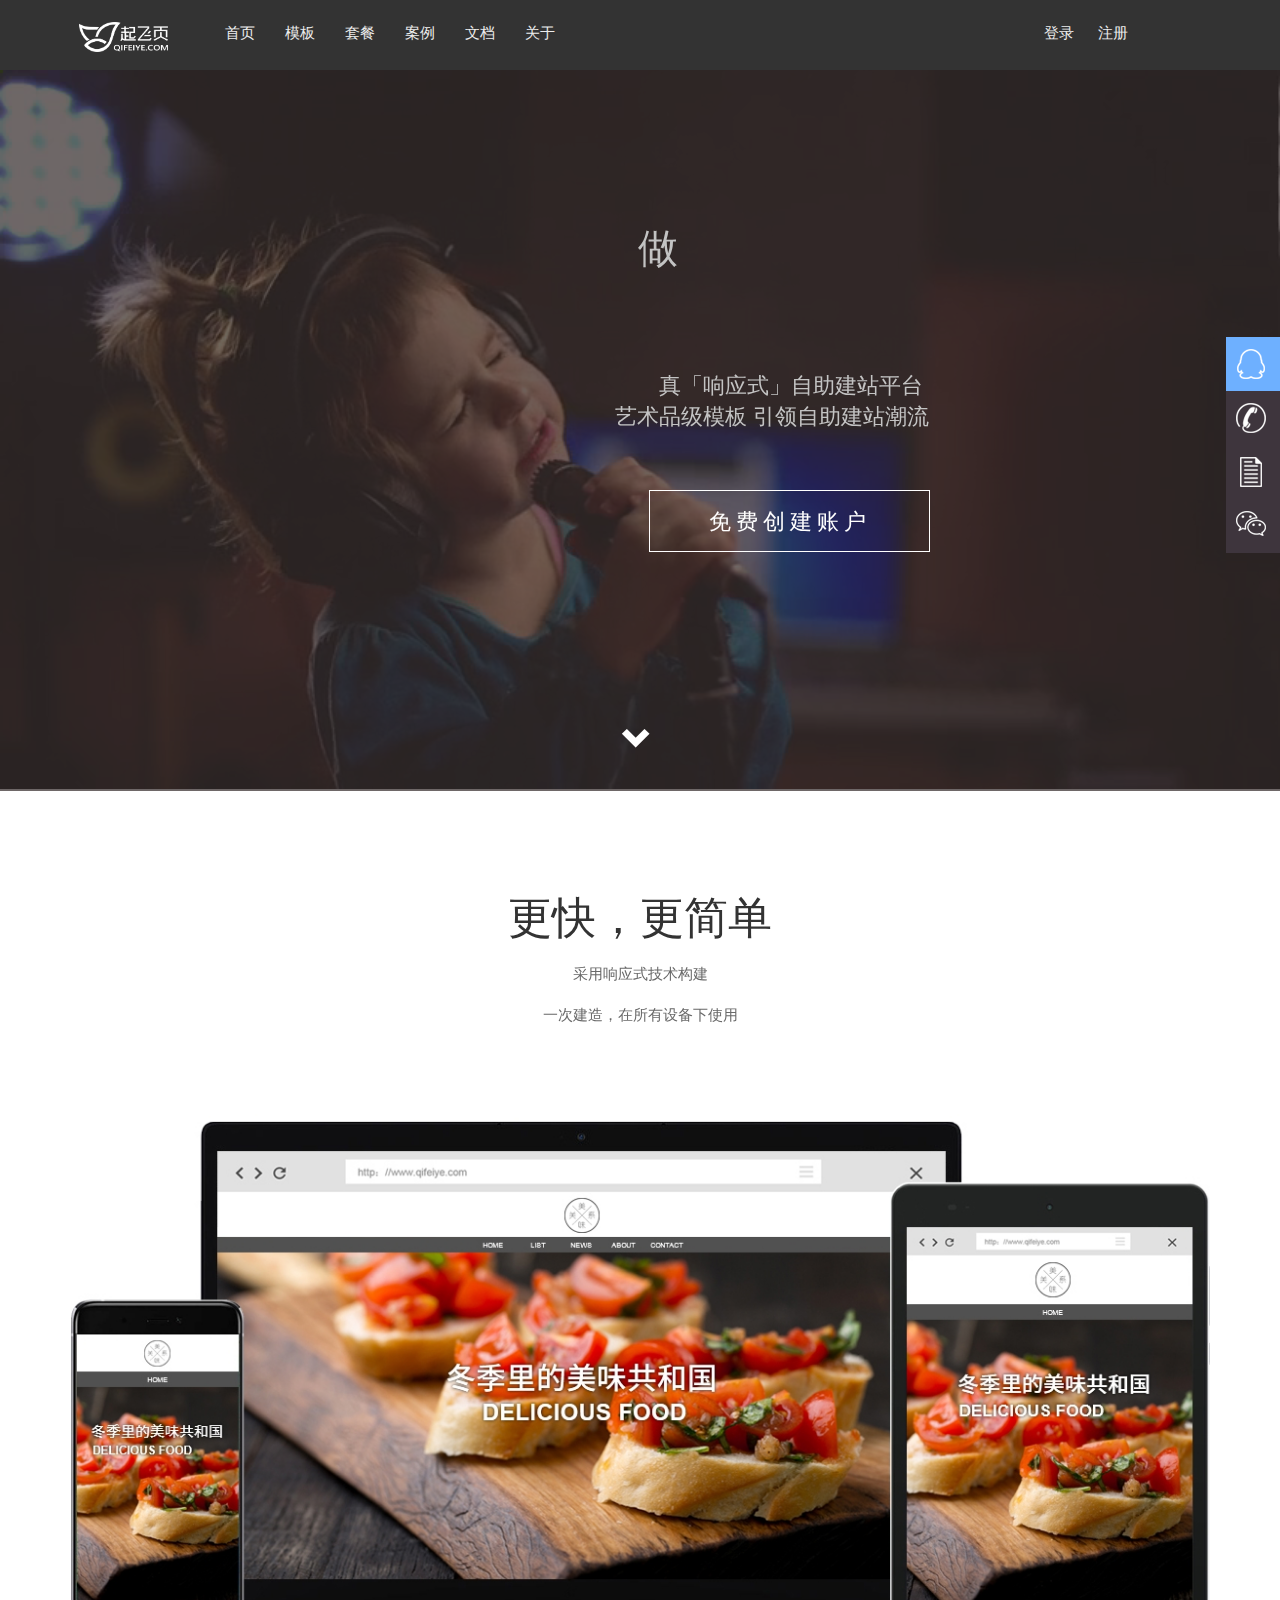
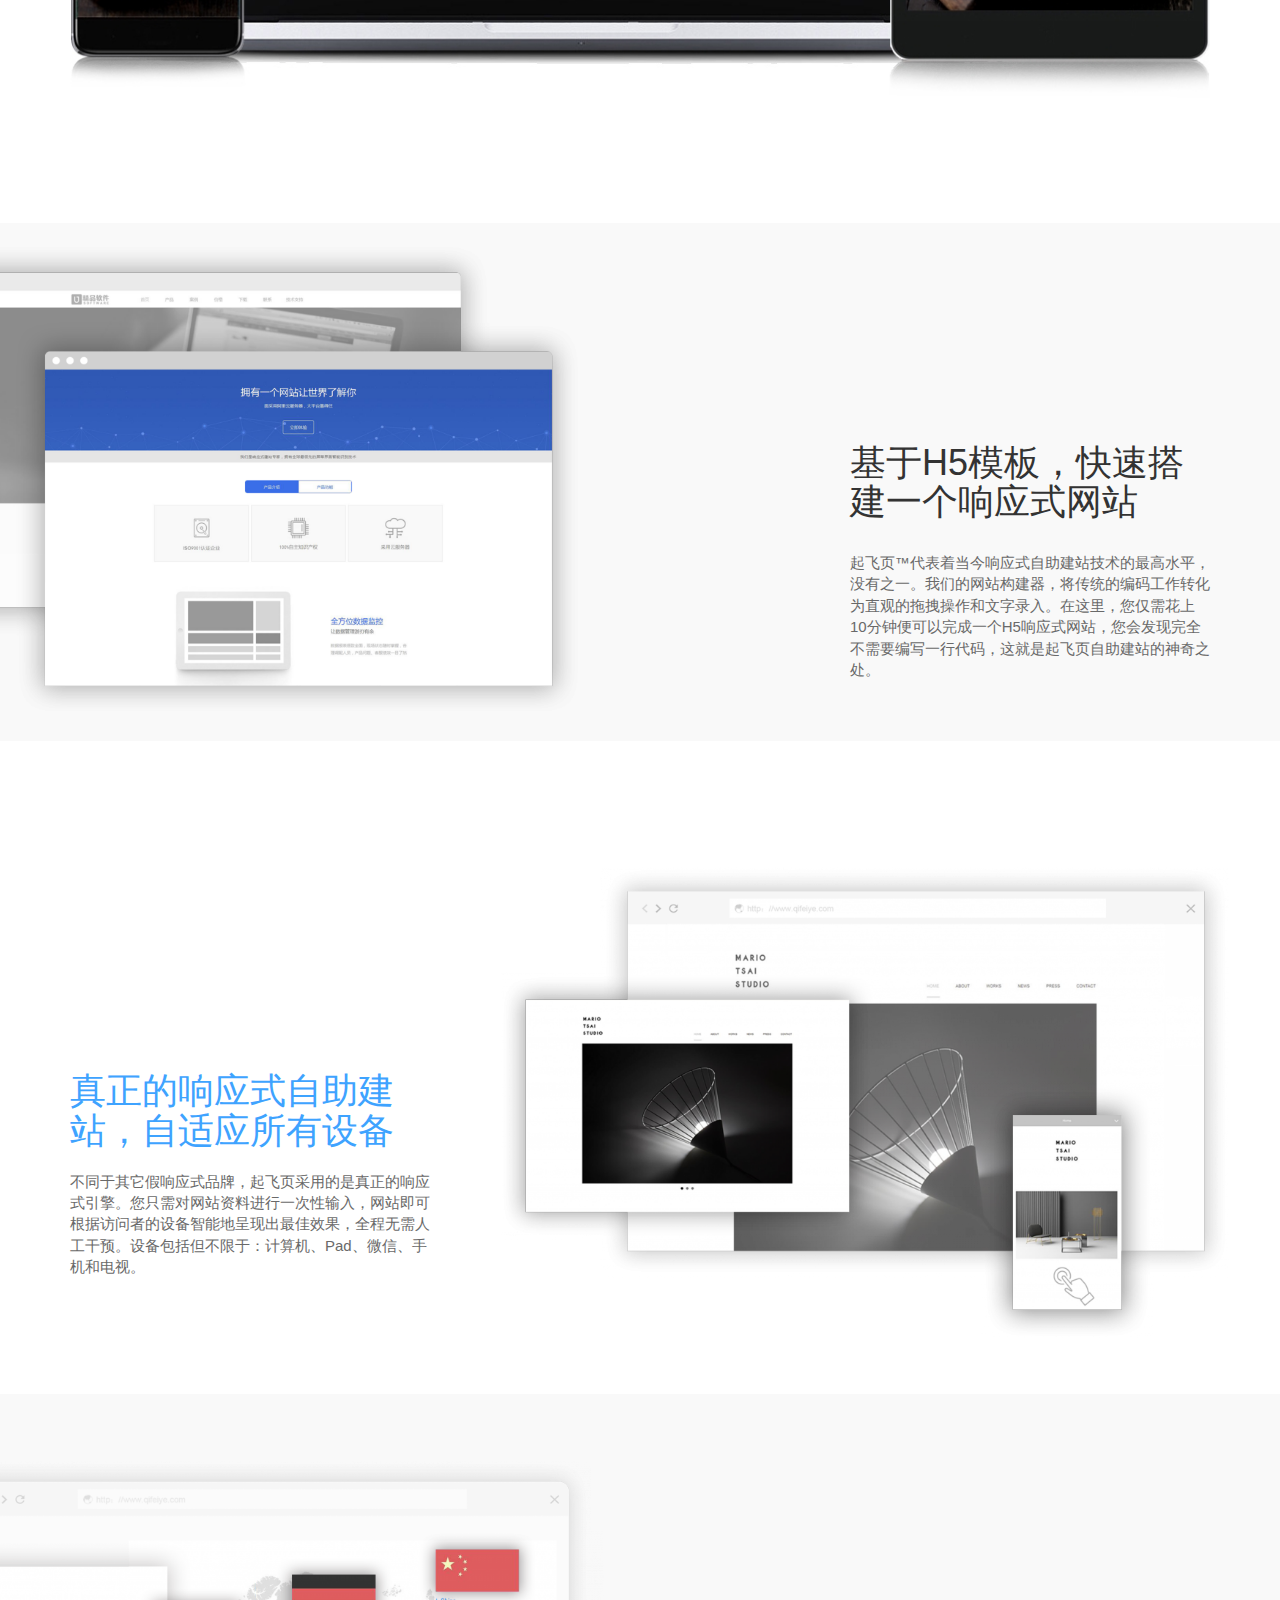
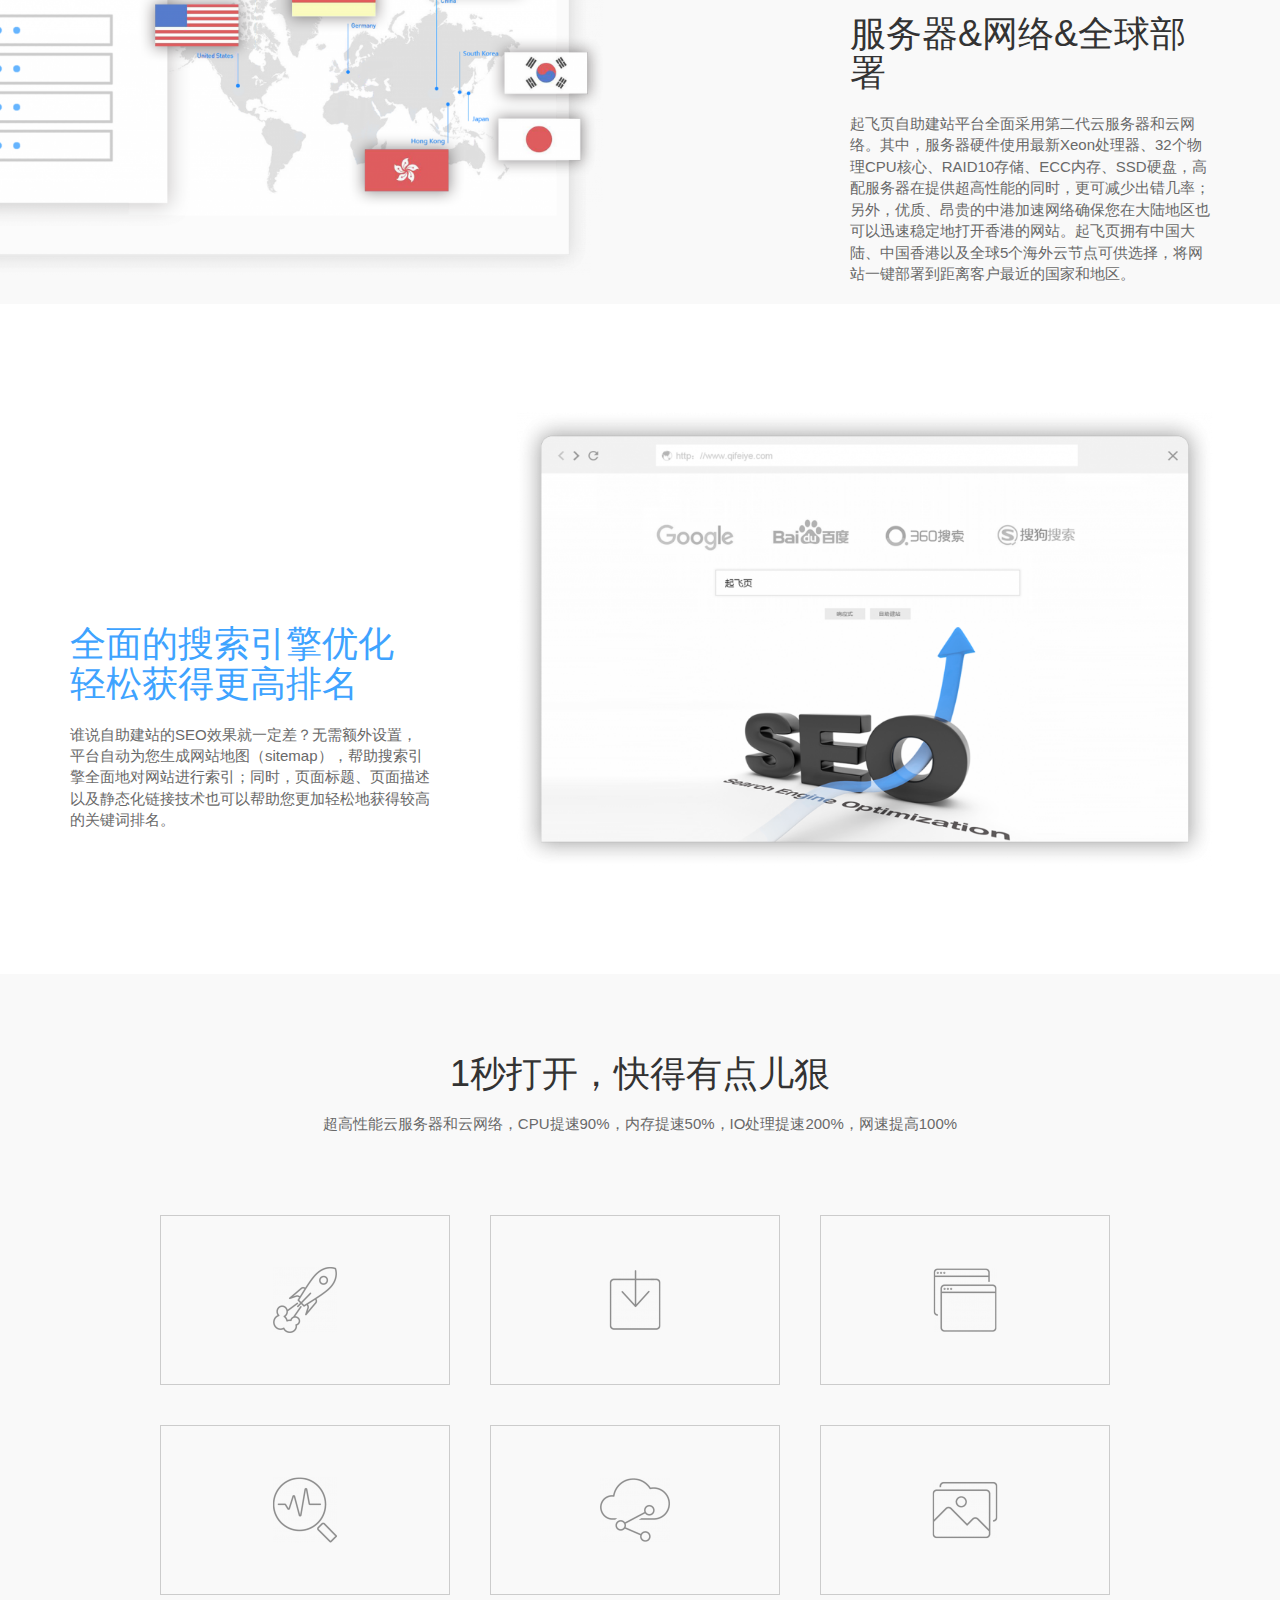
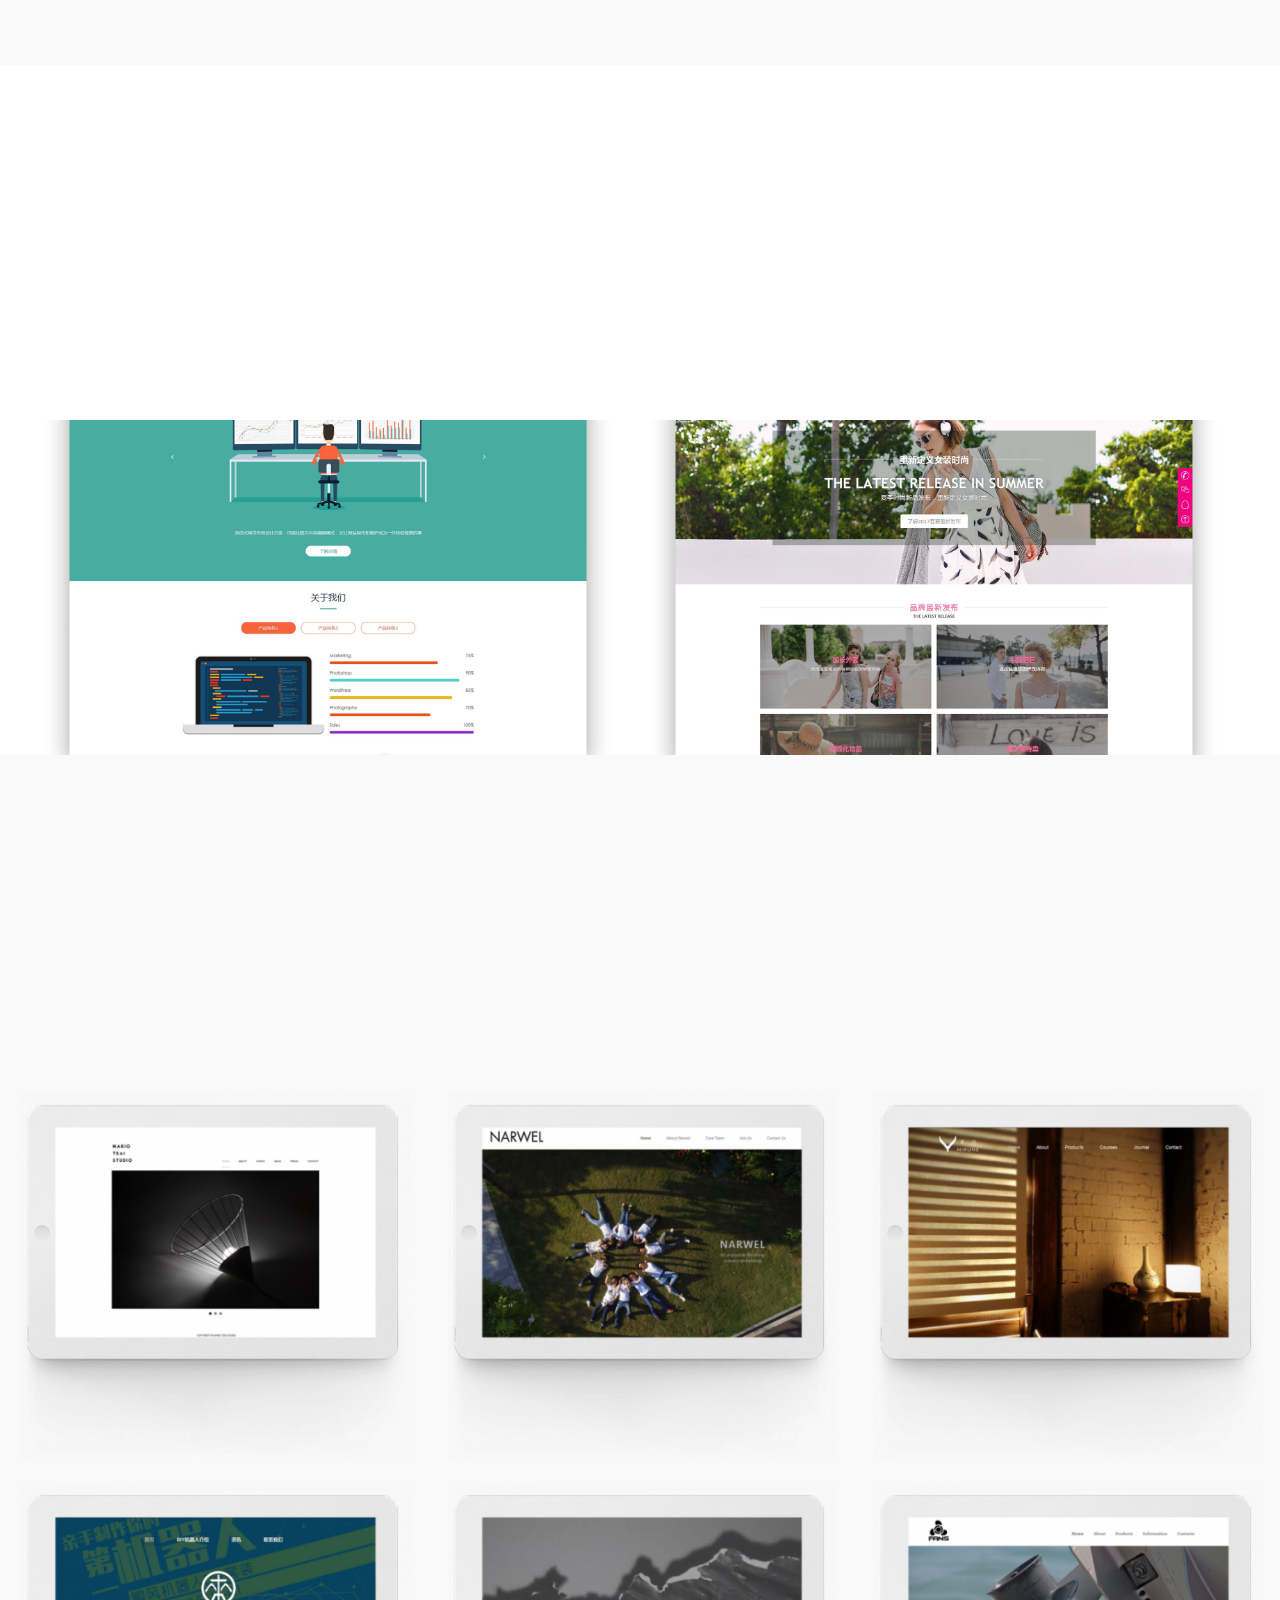
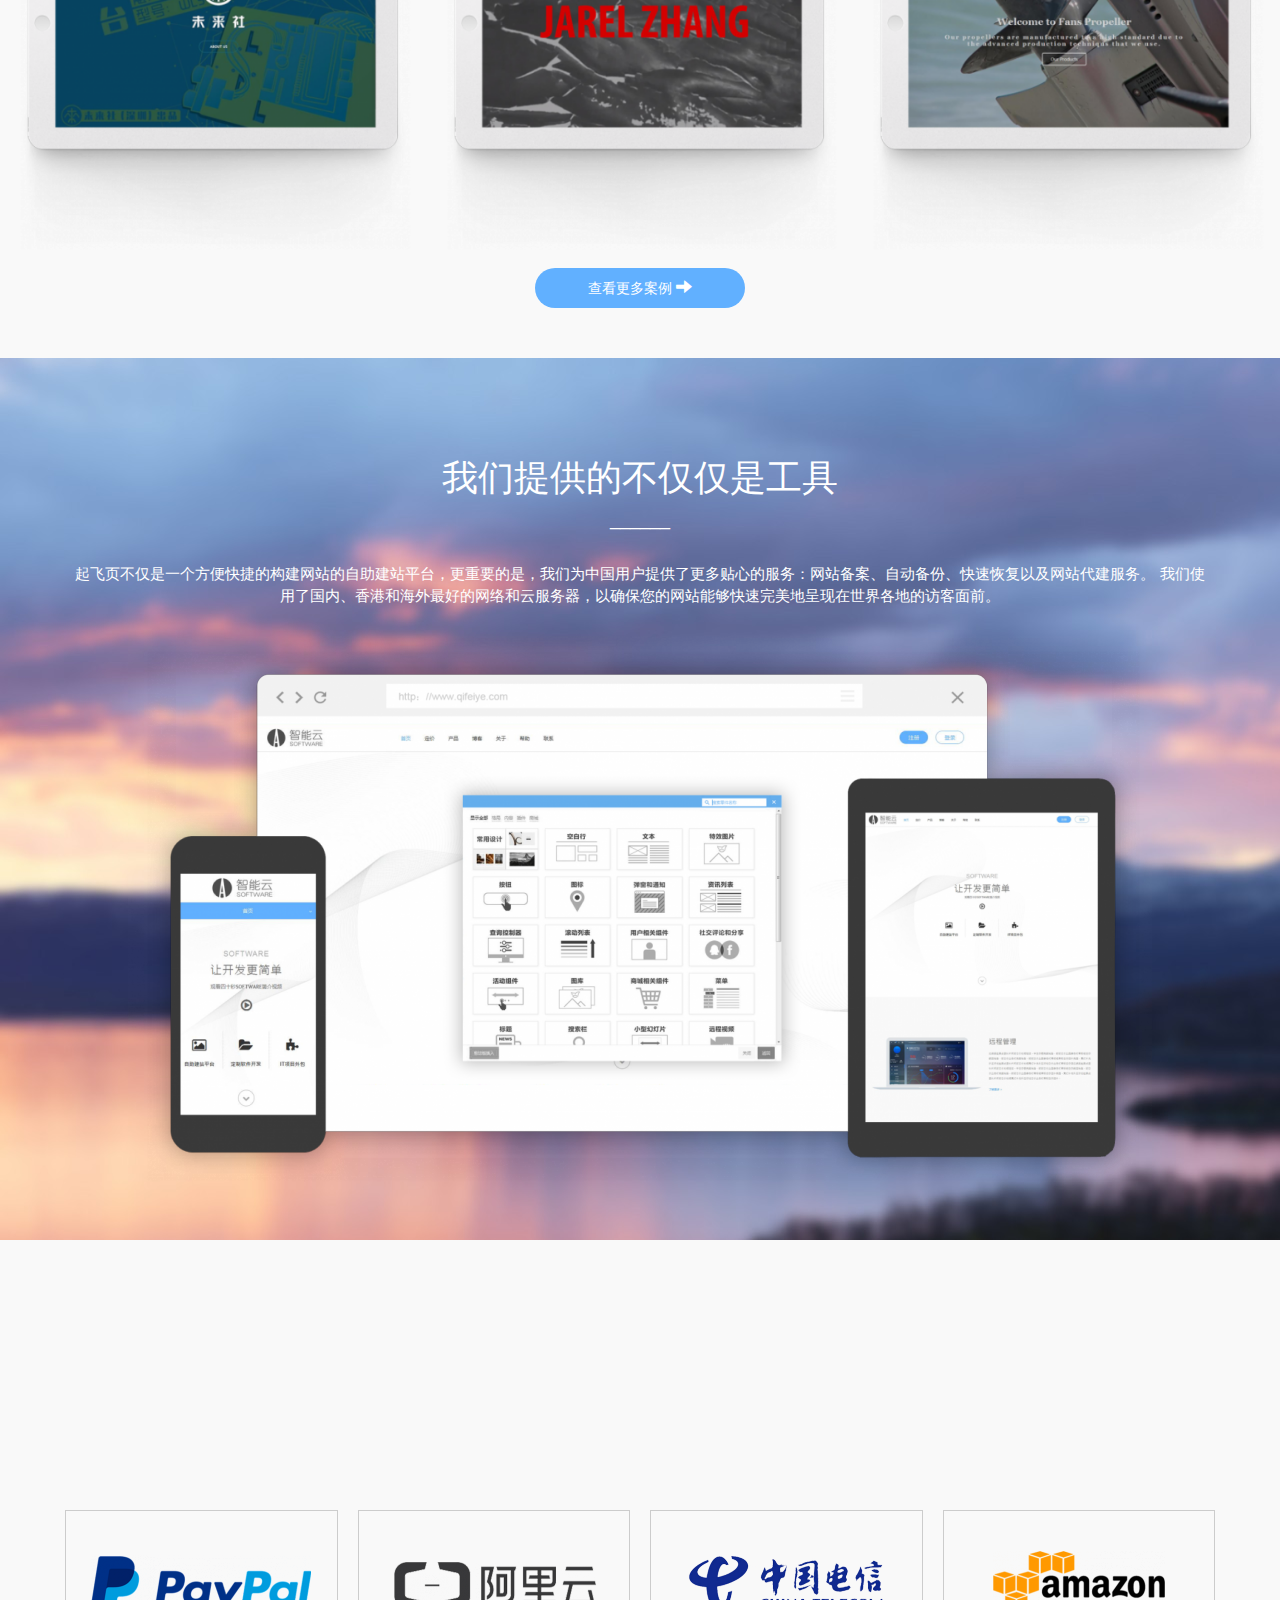
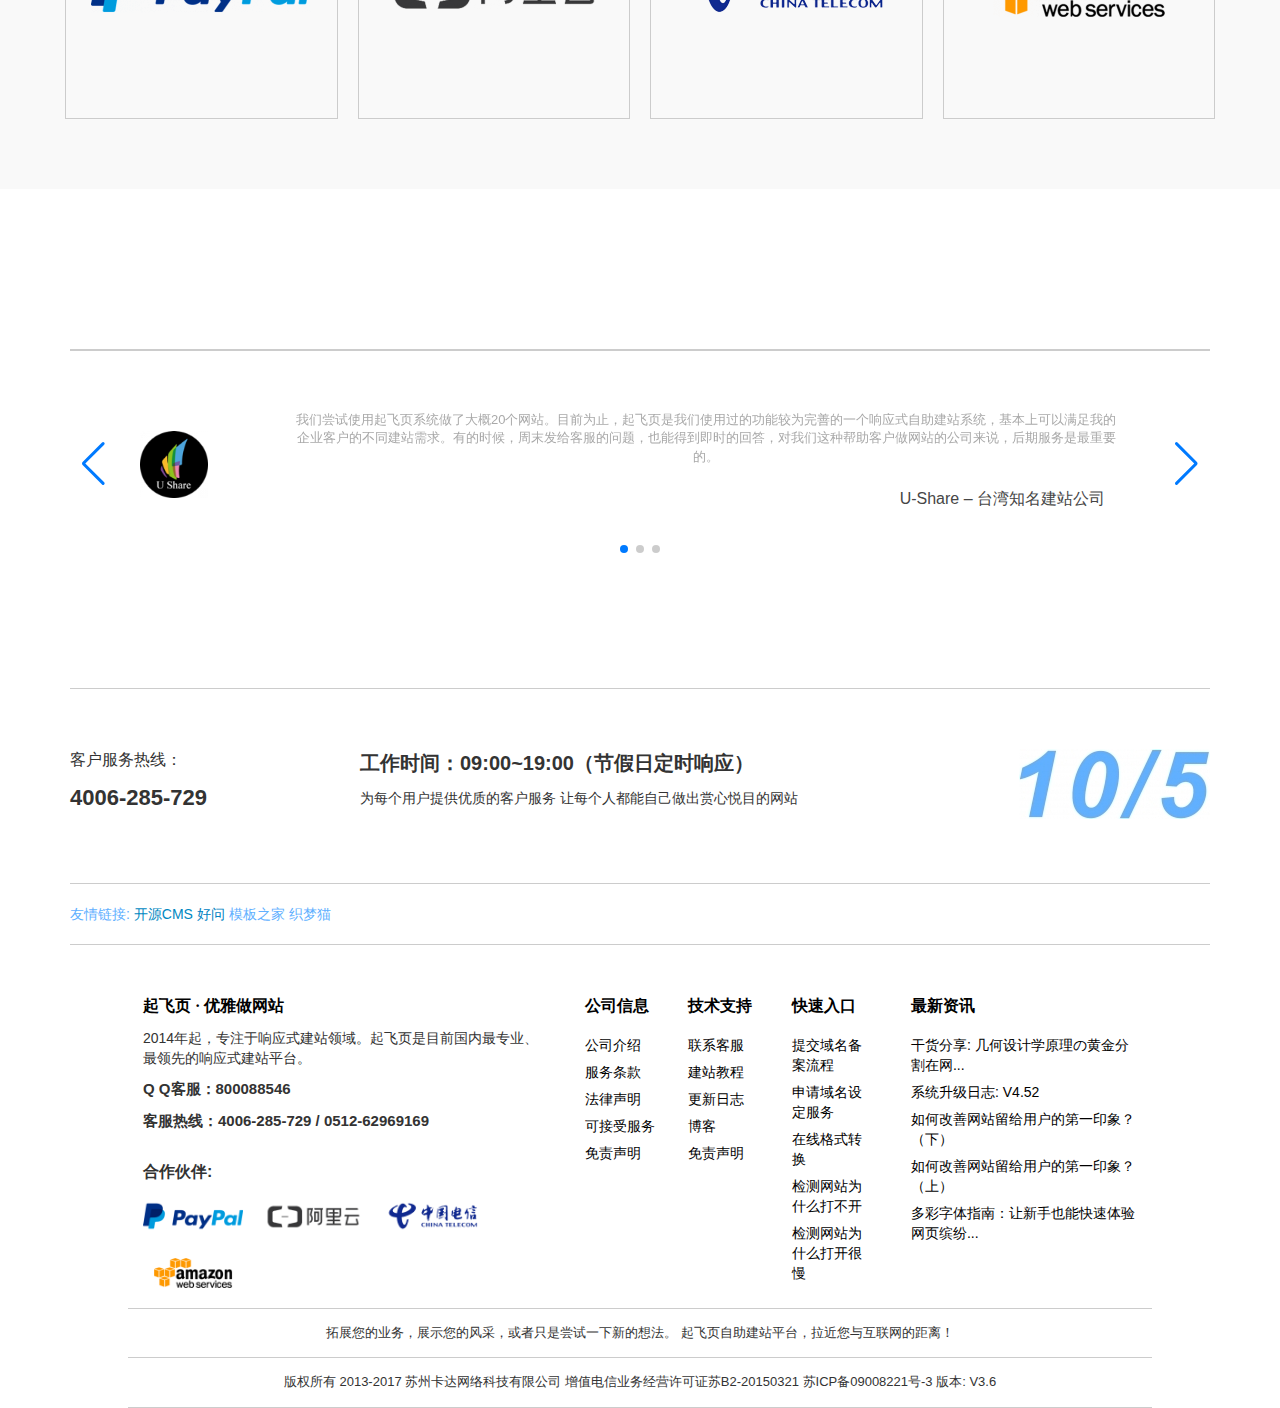
<file: index.html>
<!doctype html>
<html lang="en">
<head>
    <meta charset="UTF-8">
    <meta name="viewport"
          content="width=device-width, user-scalable=no, initial-scale=1.0, maximum-scale=1.0, minimum-scale=1.0">
    <meta http-equiv="X-UA-Compatible" content="ie=edge">
    <!--[if lt IE 9]>
    <script src="https://cdn.jsdelivr.net/npm/html5shiv@3.7.3/dist/html5shiv.min.js"></script>
    <script src="https://cdn.jsdelivr.net/npm/respond.js@1.4.2/dest/respond.min.js"></script>
    <![endif]-->
    <script src="jquery/jquery-1.11.3/jquery.js"></script>
    <link rel="stylesheet" href="bootstrap/bootstrap-3.3.7-dist/css/bootstrap.css">
    <script src="bootstrap/bootstrap-3.3.7-dist/js/bootstrap.js"></script>
    <link rel="stylesheet" href="swiper-5.0.4/package/css/swiper.css">
    <link rel="stylesheet" href="css/index.css">
    <link rel="stylesheet" href="css/media.css">
    <script src="swiper-5.0.4/package/js/swiper.js"></script>
    <script src="js/index.js"></script>
    <title>index</title>
</head>
<body>

<div class="wrap-box">
    <!--顶部导航栏-->
    <div class="header">
        <div class="container">
            <div class="row">
                <span class="col-md-1 pic">
                    <a href="#">
                        <img src="images/qifeiye.png">
                    </a>
                </span>
                <ul class="col-md-6 nav hidden-sm hidden-xs">
                    <li><a href="#">首页</a></li>
                    <li><a href="#">模板</a></li>
                    <li><a href="#">套餐</a></li>
                    <li><a href="#">案例</a></li>
                    <li id="v1-t"><a href="#">文档</a></li>
                    <li id="v2-t"><a href="#">关于</a></li>
                </ul>
                <span class="col-md-2 col-md-push-3 nav-right  hidden-sm hidden-xs">
                    <a href="login.html">登录</a>
                    <a href="register.html">注册</a>
                </span>
                <span class=" icon1 visible-sm visible-xs" id="btn-r">
                    <a href="#" class="glyphicon glyphicon-align-justify"></a>
                </span>
                <div class="visible-Text1 hidden-xs hidden-sm">
                    <ul class="visible-l">
                        <li><a href="#">教程中心</a>
                            <ul class="visible-l-t">
                                <li>
                                    <a href="#">
                                    <span>快速入门</span>
                                    <span>SEO相关</span>
                                     </a>
                                </li>
                                <li>
                                    <a href="#">
                                    <span>绑定域名</span>
                                    <span>网站备案</span>
                                    </a>
                                </li>
                                <li>
                                    <a href="#">
                                    <span>网页设计</span>
                                    <span>商城在线</span>
                                    </a>
                                </li>
                            </ul>
                        </li>
                        <li>
                            <a href="#">版本更新日志</a>
                            <ul class="visible-l-m">
                                <li><a href="#">系统升级日志：V4.52</a></li>
                                <li><a href="#">系统升级日志：V4.50 ...</a></li>
                                <li><a href="#">系统升级日志：V4.49</a></li>
                                <li><a href="#">系统升级日志：V4.48</a></li>
                            </ul>
                        </li>
                        <li>
                            <a href="#">建站咨询</a>
                            <ul class="visible-l-b">
                                <li><a href="#">2017年响应式网站设计中字...</a></li>
                                <li><a href="#">如何提高网站的设计感？巧妙的...</a></li>
                                <li><a href="#">什么是响应式网页布局? 给你...</a></li>
                                <li><a href="#">干货分享: 几何设计学原理の...</a></li>
                            </ul>
                        </li>
                    </ul>
                </div>
                <div class="visible-Text2 hidden-sm hidden-xs">
                    <ul class="visible-r">
                        <li><a href="#">公司介绍</a>
                            <ul class="about-l">
                                <li><a href="#">公司介绍</a></li>
                                <li><a href="#">服务条款</a></li>
                                <li><a href="#">法律声明</a></li>
                                <li><a href="#">可接受服务</a></li>
                                <li><a href="#">免责声明</a></li>
                            </ul>
                        </li>
                        <li><a href="#">荣誉资质</a>
                            <ul class="about-m">
                                <li>
                                    <a href="#">
                                        <span>
                                            <img src="images/gy04.jpg" >
                                        </span>
                                        <span>
                                             <img src="images/gy01.jpg" >
                                        </span>
                                     </a>
                                </li>
                                <li>
                                     <a href="#">
                                         <span>
                                             <img src="images/gy03.jpg" >
                                         </span>
                                         <span>
                                             <img src="images/gy02.jpg" >
                                         </span>
                                     </a>
                                </li>
                            </ul>
                        </li>
                        <li><a href="#">联系客服</a>
                            <ul class="about-r">
                                <li><a href="#">客户服务热线</a></li>
                                <li><a href="#">4006-285-729</a></li>
                                <li><a href="#">QQ客户中心</a></li>
                                <li><a href="#">800088546</a></li>
                                <li><a href="#">公司地址</a></li>
                                <li><a href="#">苏州市工业园区加成大厦F4-D2</a></li>
                            </ul>
                        </li>
                    </ul>
                </div>
            </div>
        </div>
    </div>
    <!--顶部中间部分-->
    <div class="middle-box">
        <div class="container">
                <div class="video-box">
                <video src="video/video1.mp4" autoplay="autoplay" loop muted></video>
                <div class="mask">
                    <div class="autoText-box">
                        <div class="Text1">
                            <span class="autoTitle hidden-sm hidden-xs"></span>
                            <span class="autoCursor hidden-sm hidden-xs"></span>
                            <p class="visible-sm ">自己做网站</p>
                            <p class="visible-sm ">简单又省钱</p>
                        </div>
                        <div class="Text2" >
                            <p class="hidden-sm hidden-xs">真「响应式」自助建站平台 艺术品级模板 引领自助建站潮流</p>
                            <p class="visible-sm ">引领「响应式自助建站」潮流，每一套模板都是艺术品</p>
                        </div>
                        <a href="#" class="Text3 hidden-xs hidden-ms" >
                            免费创建账户
                        </a>
                    </div>
                    <div href="#" class="Text4">
                        <a href="#" class="hidden-sm hidden-xs glyphicon glyphicon-chevron-right"></a>
                    </div>
                </div>
            </div>
        </div>
    </div>
    <!--    下半部分-->
    <div class="bottom-c1">
        <div class="container">
            <h1>更快，更简单</h1>
            <p>采用响应式技术构建</p>
            <p>一次建造，在所有设备下使用</p>
            <img src="images/p1-01.jpg" alt="">
        </div>
    </div>
    <div class="bottom-c2">
        <div class="container">
            <div class="row">
                <div class="left-img col-md-8">
                    <img  src="images/p1-02.png" >
                </div>
                <div class="right-Text col-md-4">
                    <h1>基于H5模板，快速搭建一个响应式网站
                    </h1>
                    <p>起飞页™代表着当今响应式自助建站技术的最高水平，没有之一。我们的网站构建器，将传统的编码工作转化为直观的拖拽操作和文字录入。在这里，您仅需花上10分钟便可以完成一个H5响应式网站，您会发现完全不需要编写一行代码，这就是起飞页自助建站的神奇之处。</p>
                </div>
            </div>
        </div>
    </div>
    <div class="bottom-c3">
        <div class="container">
            <div class="row">
                <div class="Text-l col-md-4">
                    <h1>真正的响应式自助建站，自适应所有设备</h1>
                    <p>不同于其它假响应式品牌，起飞页采用的是真正的响应式引擎。您只需对网站资料进行一次性输入，网站即可根据访问者的设备智能地呈现出最佳效果，全程无需人工干预。设备包括但不限于：计算机、Pad、微信、手机和电视。</p>
                </div>
                <div class="right-imgBox col-md-8">
                    <img src="images/p1-03.png" >
                </div>
            </div>
        </div>
    </div>
    <div class="bottom-c4">
        <div class="container">
            <div class="row">
                <div class="left-img2 col-md-8">
                    <img src="images/p1-04.png" >
                </div>
                <div class="right-Text2 col-md-4">
                    <h1>服务器&网络&全球部署</h1>
                    <p>起飞页自助建站平台全面采用第二代云服务器和云网络。其中，服务器硬件使用最新Xeon处理器、32个物理CPU核心、RAID10存储、ECC内存、SSD硬盘，高配服务器在提供超高性能的同时，更可减少出错几率；另外，优质、昂贵的中港加速网络确保您在大陆地区也可以迅速稳定地打开香港的网站。起飞页拥有中国大陆、中国香港以及全球5个海外云节点可供选择，将网站一键部署到距离客户最近的国家和地区。</p>
                </div>
            </div>
        </div>
    </div>
    <div class="bottom-c5">
        <div class="container">
            <div class="row">
                <div class="left-Text col-md-4">
                    <h1>全面的搜索引擎优化 轻松获得更高排名</h1>
                    <p>谁说自助建站的SEO效果就一定差？无需额外设置，平台自动为您生成网站地图（sitemap），帮助搜索引擎全面地对网站进行索引；同时，页面标题、页面描述以及静态化链接技术也可以帮助您更加轻松地获得较高的关键词排名。</p>
                </div>
                <div class="right-imgBox2 col-md-8">
                    <img src="images/p1-05.png" alt="">
                </div>
            </div>
        </div>
    </div>
    <div class="bottom-c6 hidden-sm hidden-xs hidden-md">
        <div class="container">
            <h1>1秒打开，快得有点儿狠</h1>
            <p>超高性能云服务器和云网络，CPU提速90%，内存提速50%，IO处理提速200%，网速提高100%</p>
            <div class="row">
                <div class="col-md-12 img1">
                    <span class="col-md-4">
                        <img src="images/p1-16-1.png">
                        <img src="images/p1-16-2.png" class="mi-img1">
                    </span>
                    <span class="col-md-4">
                        <img src="images/p1-17-1.png">
                         <img src="images/p1-17-2.png" class="mi-img1">
                    </span>
                    <span class="col-md-4">
                        <img src="images/p1-13-1.png">
                         <img src="images/p1-13-2.png" class="mi-img1">
                    </span>
                </div>
            </div>
            <div class="row lastRow">
                <div class="col-md-12 img2">
                    <span class="col-md-4">
                        <img src="images/p1-14-1.png">
                         <img src="images/p1-14-2.png" class="mi-img1">
                    </span>
                    <span class="col-md-4">
                        <img src="images/p1-15-1.png" >
                         <img src="images/p1-15-2.png" class="mi-img1">
                    </span>
                    <span class="col-md-4">
                        <img src="images/p1-12-1.png">
                         <img src="images/p1-12-2.png" class="mi-img1">
                    </span>
                </div>
            </div>
        </div>
    </div>
    <div class="bottom-c7 hidden-sm hidden-xs hidden-md">
        <div class="container">
            <h1>免费海量模板随您挑选</h1>
            <p>您可以从众多出色的H5模板中挑选出您最喜欢的</p>
                <div class="swiper-container">
                    <div class="swiper-wrapper">
                        <div class="swiper-slide"><img src="images/p1-18.png" ></div>
                        <div class="swiper-slide"><img src="images/p1-19.png" ></div>
                        <div class="swiper-slide"><img src="images/p1-20.png" ></div>
                        <div class="swiper-slide"><img src="images/p1-21.png" ></div>
                        <div class="swiper-slide"><img src="images/p1-22.png" ></div>
                        <div class="swiper-slide"><img src="images/p1-23.png" ></div>
                    </div>
                    <!-- Add Pagination -->
                </div>
        </div>
    </div>
    <div class="bottom-c8">
        <div class="container">
            <h1>始于2007年，已经为超过15万用户提供建站服务</h1>
            <p>众多不了解编程的用户使用起飞页自助建站平台做出了效果非凡的网站。也许，您也可以和他们一样出色！</p>
            <div class="row img3">
                <a href="#" class="col-md-4">
                    <img src="images/p1-06.png">
                </a>
                <a href="#" class="col-md-4">
                    <img src="images/p1-07.png" alt="">
                </a>
                <a href="#" class="col-md-4">
                    <img src="images/p1-08.png" alt="">
                </a>
            </div>
            <div class="row img4">
                <a href="#" class="col-md-4">
                    <img src="images/p1-09.png">
                </a>
                <a href="#" class="col-md-4">
                    <img src="images/p1-10.png" alt="">
                </a>
                <a href="#" class="col-md-4">
                    <img src="images/p1-11.png" alt="">
                </a>
            </div>
            <a href="javascript:;" class="btn btn-primary hidden-xs hidden-sm  btn1" >查看更多案例
            <span class="glyphicon glyphicon-arrow-right "></span></a>
        </div>
    </div>
    <div class="bottom-c9">
        <div class="container">
            <h1>我们提供的不仅仅是工具</h1>
            <p>______</p>
            <p class="p2">起飞页不仅是一个方便快捷的构建网站的自助建站平台，更重要的是，我们为中国用户提供了更多贴心的服务：网站备案、自动备份、快速恢复以及网站代建服务。 我们使用了国内、香港和海外最好的网络和云服务器，以确保您的网站能够快速完美地呈现在世界各地的访客面前。</p>
            <img src="images/p1-24.png" alt="">
        </div>
    </div>
    <div class="bottom-c10">
        <div class="container">
            <h1>合作伙伴</h1>
            <ul>
                <li>
                    <div>
                        <img src="images/p1-25%20(1).png" alt="">
                        <p class="hidden-sm hidden-xs">贝宝合作伙伴<br/>PayPal</p>
                    </div>
                </li>
                <li>
                    <div>
                       <img src="images/p1-25%20(4).png" alt="">
                       <p class="hidden-sm hidden-xs">阿里云金牌合作伙伴<br/>aliyun</p>
                    </div>
                </li>
                <li>
                    <div>
                        <img src="images/p1-25%20(2).png" alt="">
                        <p class="hidden-sm hidden-xs">中国电信指定供应商<br/>China telecom</p>
                    </div>
                </li>
                <li>
                    <div>
                        <img src="images/p1-25%20(3).png" alt="">
                        <p class="hidden-sm hidden-xs">亚马逊合作伙伴<br/>amazon</p>
                    </div>
                </li>
            </ul>
        </div>
    </div>
    <div class="bottom-c11 ">
        <div class="container">
            <h1 class="hidden-sm hidden-xs">客户反馈</h1>
            <p class="hidden-sm hidden-xs"></p>
            <div class="swiper-container hidden-sm hidden-xs ">
                <div class="swiper-wrapper">
                    <div class="swiper-slide">
                        <div class="row">
                            <img src="images/p1-26%20(2).png" class="col-md-1">
                            <p class="col-md-9">我们尝试使用起飞页系统做了大概20个网站。目前为止，起飞页是我们使用过的功能较为完善的一个响应式自助建站系统，基本上可以满足我的企业客户的不同建站需求。有的时候，周末发给客服的问题，也能得到即时的回答，对我们这种帮助客户做网站的公司来说，后期服务是最重要的。</p>
                            <br><br><br>
                            <p class="lastP">U-Share – 台湾知名建站公司</p>
                        </div>
                    </div>
                    <div class="swiper-slide">
                        <div class="row">
                            <img src="images/p1-26%20(3).png" class="col-md-1">
                            <p class="col-md-9">如果和WIX, Weebly或者Squarespace进行比较，我觉得起飞页更像是一个综合体。它和Squarespace一样能做出很多华丽的效果，又像weebly一样能很快的搭建博客，又和wix一样容易上手，而且还是响应式的。总之，起飞页是一个很适合我的平台。</p>
                            <br><br><br>
                            <p class="lastP">北欧维森商旅</p>
                        </div>
                    </div>
                    <div class="swiper-slide">
                        <div class="row">
                            <img src="images/p1-26%20(1).png" class="col-md-1">
                            <p class="col-md-9">选用起飞页一是因为他们就在我们隔壁，二是他们的价格确实很吸引人。在试用了3个月后，我们果断的购买了5年的套餐。起飞页不仅提供了一个美观大方的网站，也提供了稳定的后期服务。我们不断的在为客户介绍起飞页。</p>
                            <br><br><br>
                            <p class="lastP">苏州金蝶软件</p>
                        </div>
                    </div>
                </div>
                <!-- Add Pagination -->
                <div class="swiper-pagination"></div>
                <!-- Add Arrows -->
                <div class="swiper-button-next"></div>
                <div class="swiper-button-prev"></div>
            </div>
            <div class="page">
                <div class="row">
                    <div class="col-md-2 b1">
                        <p>客户服务热线：</p>
                        <p>4006-285-729</p>
                    </div>
                    <div class="col-md-6 b2">
                        <p>工作时间：09:00~19:00（节假日定时响应）</p>
                        <p>为每个用户提供优质的客户服务 让每个人都能自己做出赏心悦目的网站</p>
                    </div>
                    <div class="col-md-4 b3">
                        <img src="images/p1-27.jpg" alt="">
                    </div>
                </div>
            </div>
            <div class="page2">
                <span style="color: #61b0ff">友情链接:</span>
                <span><a href="#" style="color: #0088c2">开源CMS</a></span>
                <span><a href="#" style="color: #0082c2">好问</a></span>
                <span><a href="#">模板之家</a></span>
                <span><a href="#">织梦猫</a></span>
            </div>
        </div>
    </div>
    <div class="bottom-c12">
        <div class="container">
            <div class="row">
                <div class="col-md-5">
                    <span>
                        <p>起飞页 · 优雅做网站</p>
                    </span>
                    <p>2014年起，专注于响应式建站领域。起飞页是目前国内最专业、最领先的响应式建站平台。</p>
                    <p style="font-size: 15px;font-weight: bold;">Q Q客服：800088546</p>
                    <p style="font-size: 15px;font-weight: bold;">客服热线：4006-285-729 / 0512-62969169</p>
                    <br>
                    <p style="font-size: 16px;font-weight: bold;">合作伙伴:</p>
                    <ul>
                        <li><img src="images/p1-25%20(1).png" alt=""></li>
                        <li><img src="images/p1-25%20(4).png" alt=""></li>
                        <li><img src="images/p1-25%20(2).png" alt=""></li>
                        <li><img src="images/p1-25%20(3).png" alt=""></li>
                    </ul>
                </div>
                <div class="col-md-4 hidden-xs hidden-sm">
                    <span class="col-md-4">
                        <p>公司信息</p>
                        <ul>
                            <li><a href="#">公司介绍</a></li>
                            <li><a href="#">服务条款</a></li>
                            <li><a href="#">法律声明</a></li>
                            <li><a href="#">可接受服务</a></li>
                            <li><a href="#">免责声明</a></li>
                        </ul>
                    </span>
                    <span class="col-md-4">
                        <p>技术支持</p>
                        <ul>
                            <li><a href="#">联系客服</a></li>
                            <li><a href="#">建站教程</a></li>
                            <li><a href="#">更新日志</a></li>
                            <li><a href="#">博客</a></li>
                            <li><a href="#">免责声明</a></li>
                        </ul>
                    </span>
                    <span class="col-md-4">
                        <p>快速入口</p>
                        <ul>
                            <li><a href="#">提交域名备案流程</a></li>
                            <li><a href="#">申请域名设定服务</a></li>
                            <li><a href="#">在线格式转换</a></li>
                            <li><a href="#">检测网站为什么打不开</a></li>
                            <li><a href="#">检测网站为什么打开很慢</a></li>
                        </ul>
                    </span>
                </div>
                <div class="col-md-3 hidden-xs hidden-sm">
                    <span>
                        <p>最新资讯</p>
                        <ul>
                            <li><a href="#">干货分享: 几何设计学原理の黄金分割在网...</a></li>
                            <li><a href="#">系统升级日志: V4.52</a></li>
                            <li><a href="#">如何改善网站留给用户的第一印象？（下）</a></li>
                            <li><a href="#">如何改善网站留给用户的第一印象？（上）</a></li>
                            <li><a href="#">多彩字体指南：让新手也能快速体验网页缤纷...</a></li>
                        </ul>
                    </span>
                </div>
            </div>
            <div class="page3">
                <p>拓展您的业务，展示您的风采，或者只是尝试一下新的想法。 起飞页自助建站平台，拉近您与互联网的距离！</p>
            </div>
            <div class="page4">
                <p>版权所有 2013-2017 苏州卡达网络科技有限公司 增值电信业务经营许可证苏B2-20150321 苏ICP备09008221号-3 版本: V3.6</p>
            </div>
        </div>
    </div>
</div>
<!--    右侧导航定位-->
    <div class="right-fixed  visible-md visible-lg">
        <ul>
            <li>
                <a href="#">
                    <span class="s1"></span>
                    <span>在线客服</span>
                </a>
            </li>
            <li>
                <a href="#">
                    <span class="s2"></span>
                    <span>4006285729</span>
                </a>
            </li>
            <li>
                <a href="#">
                    <span class="s3"></span>
                    <span>教程中心</span>
                </a>
            </li>
            <li>
                <a href="#" data-toggle="tooltip" data-placement="left" data-html="true" data-title="<img src='images/erweima.png'><br/></img>关注微信" >
                    <span class="s4"></span>
                </a>
            </li>
        </ul>
    </div>

<!--右侧隐藏导航栏-->
    <div class="right-hidden ">
        <ul>
            <li><a href="index.html">首页<span class="glyphicon glyphicon-menu-right"></span></a></li>
            <li><a href="#">模板<span class="glyphicon glyphicon-menu-right"></span></a></li>
            <li><a href="#">套餐<span class="glyphicon glyphicon-menu-right"></span></a></li>
            <li><a href="#">案例<span class="glyphicon glyphicon-menu-right"></span></a></li>
            <li><a href="#">文档<span class="glyphicon glyphicon-menu-right"></span></a></li>
            <li><a href="#">关于<span class="glyphicon glyphicon-menu-right"></span></a></li>
            <li><a href="login.html">登录<span class="glyphicon glyphicon-menu-right"></span></a></li>
            <li><a href="register.html">注册<span class="glyphicon glyphicon-menu-right"></span></a></li>
        </ul>
    </div>
</body>
</html>
</file>
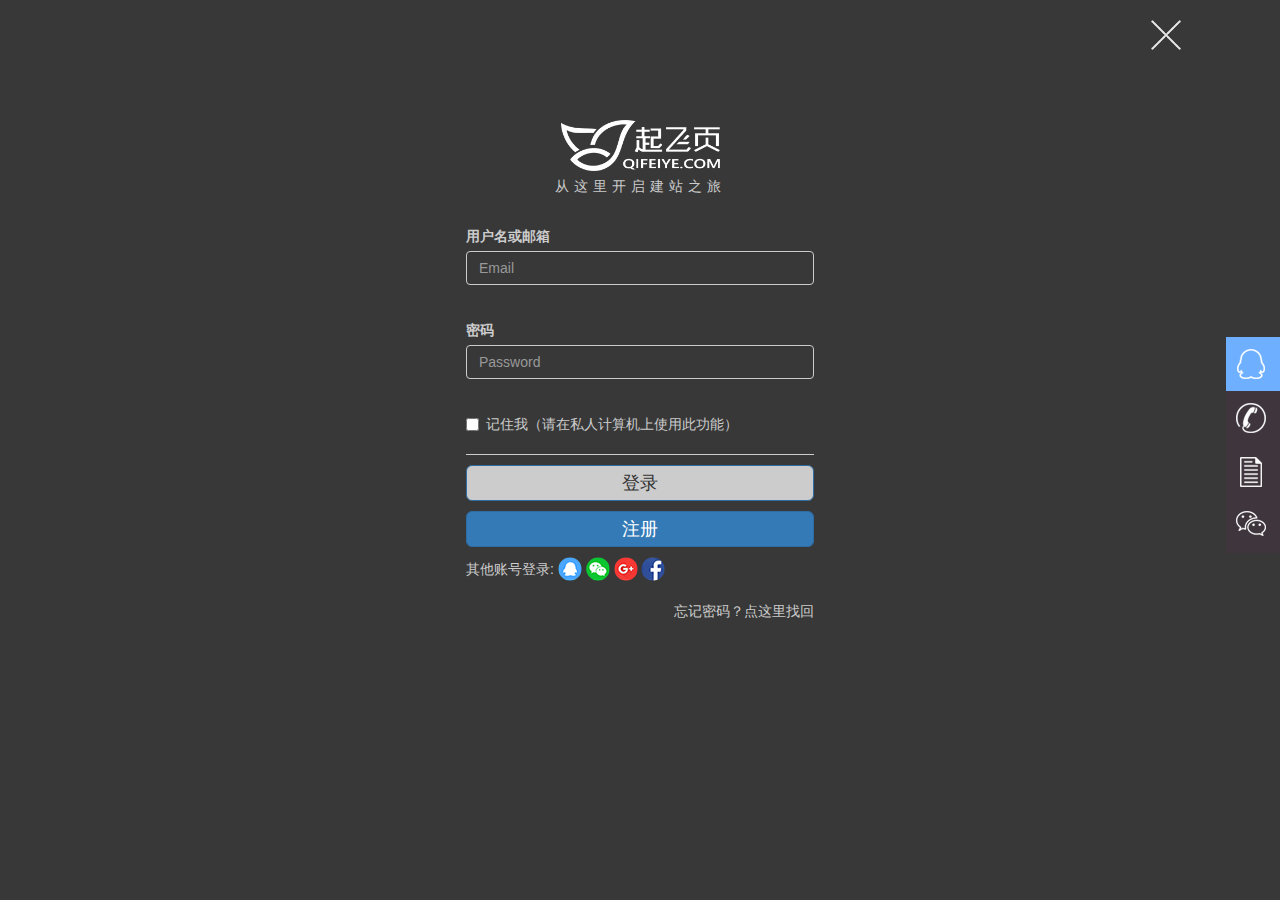
<file: login.html>
<!doctype html>
<html lang="en">
<head>
    <meta charset="UTF-8">
    <meta name="viewport"
          content="width=device-width, user-scalable=no, initial-scale=1.0, maximum-scale=1.0, minimum-scale=1.0">
    <meta http-equiv="X-UA-Compatible" content="ie=edge">
    <!--[if lt IE 9]>
    <script src="https://cdn.jsdelivr.net/npm/html5shiv@3.7.3/dist/html5shiv.min.js"></script>
    <script src="https://cdn.jsdelivr.net/npm/respond.js@1.4.2/dest/respond.min.js"></script>
    <![endif]-->
    <script src="jquery/jquery-1.11.3/jquery.js"></script>
    <link rel="stylesheet" href="css/login.css">
    <link rel="stylesheet" href="bootstrap/bootstrap-3.3.7-dist/css/bootstrap.css">
    <script src="bootstrap/bootstrap-3.3.7-dist/js/bootstrap.js"></script>
    <script src="js/login.js"></script>
    <title>login</title>
</head>
<body>
    <div class="login-box">
        <div class="nav">
            <div class="container">
                <a href="index.html">
                    <img src="images/close1.png">
                </a>
            </div>
        </div>
        <div class="login-img">
            <div class="container">
                <img src="images/qifeiye.png" >
                <p>从这里开启建站之旅</p>
            </div>
        </div>
        <div class="login-middle">
            <div class="container">
                <div class="form-box">
                    <div class="form-group">
                        <label for="exampleInputEmail1">用户名或邮箱</label>
                        <input type="email" class="form-control" id="exampleInputEmail1" placeholder="Email">
                    </div>
                    <div class="form-group">
                        <label for="exampleInputPassword1">密码</label>
                        <input type="password" class="form-control" id="exampleInputPassword1" placeholder="Password">
                    </div>
                    <div class="checkbox">
                        <label>
                            <input type="checkbox">记住我（请在私人计算机上使用此功能）
                        </label>
                    </div>
                    <button type="button" class="btn btn-primary btn-lg btn-block" id="login" onclick="location.href='login.html'">登录</button>
                    <button type="button" class="btn btn-primary btn-lg btn-block" id="sign"  onclick="location.href='register.html'">注册</button>
                    <span style="display: inline-block;margin-top: 12px;">其他账号登录:</span>
                    <a href="#"></a>
                    <a href="#"></a>
                    <a href="#"></a>
                    <a href="#"></a>
                    <p style="margin-top: 20px;text-align: right;cursor: pointer;">忘记密码？点这里找回</p>
                </div>
            </div>
        </div>
    </div>


<!--    右侧导航定位-->
    <div class="right-fixed  visible-md visible-lg">
    <ul>
        <li>
            <a href="#">
                <span class="s1"></span>
                <span>在线客服</span>
            </a>
        </li>
        <li>
            <a href="#">
                <span class="s2"></span>
                <span>4006285729</span>
            </a>
        </li>
        <li>
            <a href="#">
                <span class="s3"></span>
                <span>教程中心</span>
            </a>
        </li>
        <li>
            <a href="#" data-toggle="tooltip" data-placement="left" data-html="true" data-title="<img src='images/erweima.png'><br/></img>关注微信" >
                <span class="s4"></span>
            </a>
        </li>
    </ul>
</div>
</body>
</html>
</file>
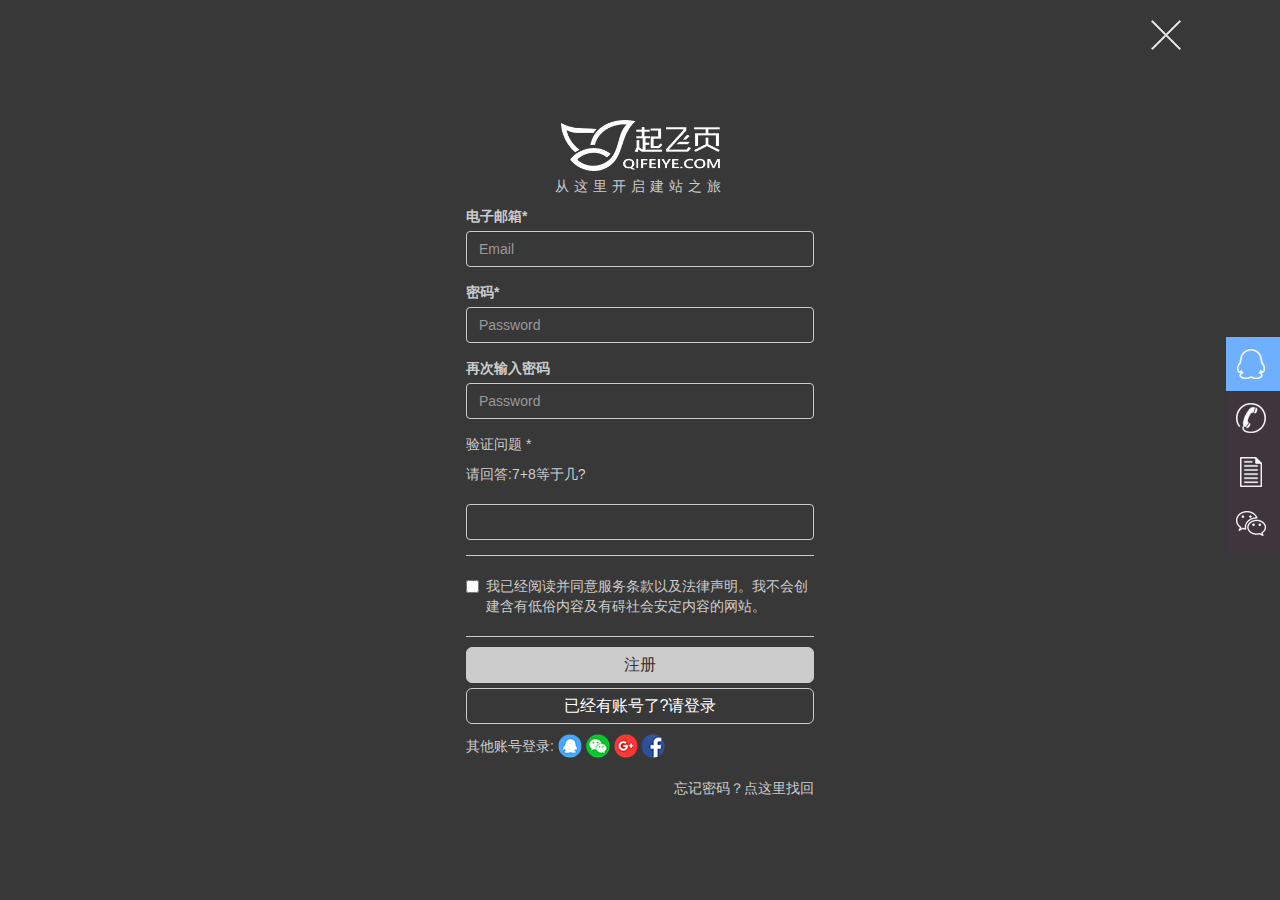
<file: register.html>
<!doctype html>
<html lang="en">
<head>
    <meta charset="UTF-8">
    <meta name="viewport"
          content="width=device-width, user-scalable=no, initial-scale=1.0, maximum-scale=1.0, minimum-scale=1.0">
    <meta http-equiv="X-UA-Compatible" content="ie=edge">
    <!--[if lt IE 9]>
    <script src="https://cdn.jsdelivr.net/npm/html5shiv@3.7.3/dist/html5shiv.min.js"></script>
    <script src="https://cdn.jsdelivr.net/npm/respond.js@1.4.2/dest/respond.min.js"></script>
    <![endif]-->
    <script src="jquery/jquery-1.11.3/jquery.js"></script>
    <link rel="stylesheet" href="bootstrap/bootstrap-3.3.7-dist/css/bootstrap.css">
    <script src="bootstrap/bootstrap-3.3.7-dist/js/bootstrap.js"></script>
    <link rel="stylesheet" href="css/register.css">
    <script src="js/register.js"></script>
    <title>register</title>
</head>
<body>
    <div class="register-box">
        <div class="nav">
            <div class="container">
                <a href="index.html">
                    <img src="images/close1.png">
                </a>
            </div>
        </div>
        <div class="register-img">
            <div class="container">
                <img src="images/qifeiye.png" >
                <p>从这里开启建站之旅</p>
            </div>
        </div>
        <div class="register-middle">
            <div class="container">
                <div class="form-box">
                    <div class="form-group">
                        <label for="exampleInputEmail1">电子邮箱*</label>
                        <input type="email" class="form-control" id="exampleInputEmail1" placeholder="Email">
                        <span class="bt1">此项必填项</span>
                    </div>
                    <div class="form-group">
                        <label for="exampleInputPassword1">密码*</label>
                        <input type="password" class="form-control" id="exampleInputPassword1" placeholder="Password">
                        <span class="bt2">此项必填项</span>
                    </div>
                    <div class="form-group">
                        <label for="exampleInputPassword2">再次输入密码</label>
                        <input type="password" class="form-control" id="exampleInputPassword2" placeholder="Password">
                        <span class="bt3">两次输入密码不正确</span>
                    </div>
                    <p>验证问题 *</p>
                    <p class="response">请回答:<span id="num"></span>+<span id="num2"></span>等于几?</p>
                    <div class="form-group" >
                        <label for="text"></label>
                        <input type="text" class="form-control" id="text">
                        <span class="bt4">验证输入错误</span>
                    </div>
                    <div class="checkbox">
                        <label>
                            <input type="checkbox">我已经阅读并同意服务条款以及法律声明。我不会创建含有低俗内容及有碍社会安定内容的网站。
                        </label>
                    </div>
                    <button type="button" class="btn btn-default btn-lg btn-block" id="reg">注册</button>
                    <button type="button" class="btn btn-default btn-lg btn-block" id="login" onclick="location.href='login.html'">已经有账号了?请登录</button>
                    <span style="display: inline-block;margin-top: 12px;">其他账号登录:</span>
                    <a href="#"></a>
                    <a href="#"></a>
                    <a href="#"></a>
                    <a href="#"></a>
                    <p style="margin-top: 20px;text-align: right;cursor: pointer;">忘记密码？点这里找回</p>
                </div>
            </div>
        </div>
    </div>


<!--    右侧导航定位-->
    <div class="right-fixed  visible-md visible-lg">
        <ul>
            <li>
                <a href="#">
                    <span class="s1"></span>
                    <span>在线客服</span>
                </a>
            </li>
            <li>
                <a href="#">
                    <span class="s2"></span>
                    <span>4006285729</span>
                </a>
            </li>
            <li>
                <a href="#">
                    <span class="s3"></span>
                    <span>教程中心</span>
                </a>
            </li>
            <li>
                <a href="#" data-toggle="tooltip" data-placement="left" data-html="true" data-title="<img src='images/erweima.png'><br/></img>关注微信" >
                    <span class="s4"></span>
                </a>
            </li>
        </ul>
    </div>
</body>
</html>
</file>
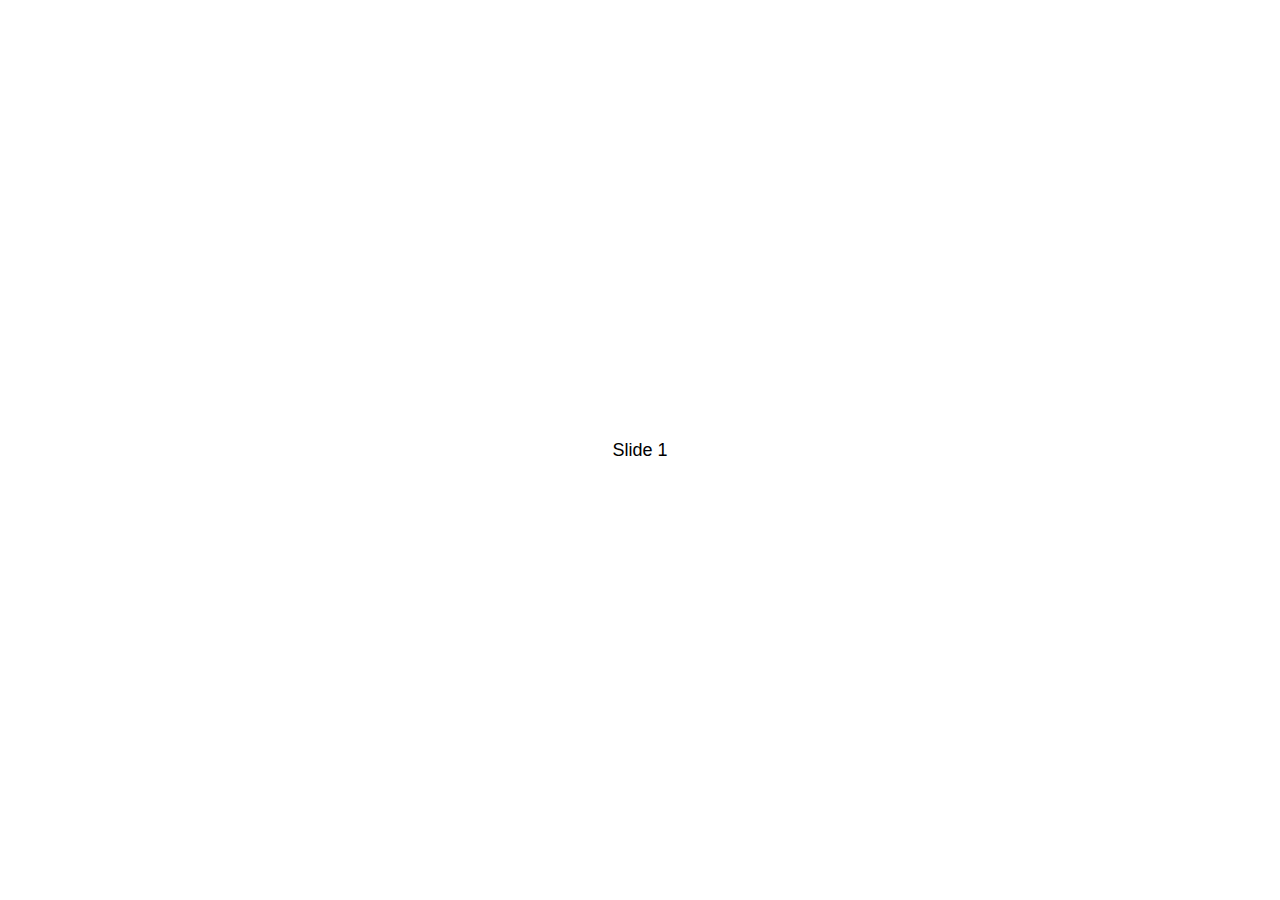
<file: swiper-5.0.4/demos/010-default.html>
<!DOCTYPE html>
<html lang="en">
<head>
  <meta charset="utf-8">
  <title>Swiper demo</title>
  <!-- Link Swiper's CSS -->
  <link rel="stylesheet" href="../package/css/swiper.min.css">

  <!-- Demo styles -->
  <style>
    html, body {
      position: relative;
      height: 100%;
    }
    body {
      background: #eee;
      font-family: Helvetica Neue, Helvetica, Arial, sans-serif;
      font-size: 14px;
      color:#000;
      margin: 0;
      padding: 0;
    }
    .swiper-container {
      width: 100%;
      height: 100%;
    }
    .swiper-slide {
      text-align: center;
      font-size: 18px;
      background: #fff;

      /* Center slide text vertically */
      display: -webkit-box;
      display: -ms-flexbox;
      display: -webkit-flex;
      display: flex;
      -webkit-box-pack: center;
      -ms-flex-pack: center;
      -webkit-justify-content: center;
      justify-content: center;
      -webkit-box-align: center;
      -ms-flex-align: center;
      -webkit-align-items: center;
      align-items: center;
    }
  </style>
</head>
<body>
  <!-- Swiper -->
  <div class="swiper-container">
    <div class="swiper-wrapper">
      <div class="swiper-slide">Slide 1</div>
      <div class="swiper-slide">Slide 2</div>
      <div class="swiper-slide">Slide 3</div>
      <div class="swiper-slide">Slide 4</div>
      <div class="swiper-slide">Slide 5</div>
      <div class="swiper-slide">Slide 6</div>
      <div class="swiper-slide">Slide 7</div>
      <div class="swiper-slide">Slide 8</div>
      <div class="swiper-slide">Slide 9</div>
      <div class="swiper-slide">Slide 10</div>
    </div>
  </div>

  <!-- Swiper JS -->
  <script src="../package/js/swiper.min.js"></script>

  <!-- Initialize Swiper -->
  <script>
    var swiper = new Swiper('.swiper-container');
  </script>
</body>
</html>
</file>
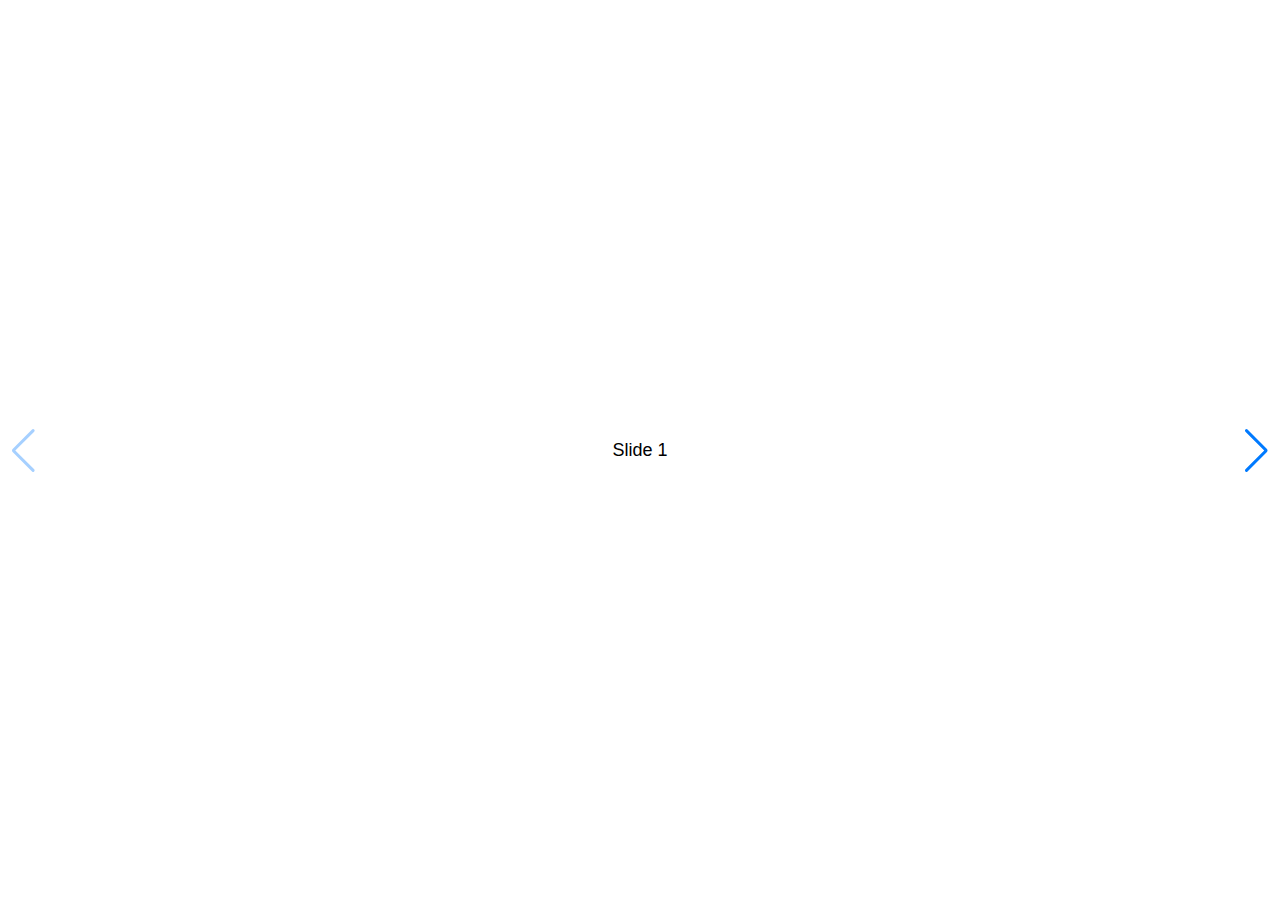
<file: swiper-5.0.4/demos/020-navigation.html>
<!DOCTYPE html>
<html lang="en">
<head>
  <meta charset="utf-8">
  <title>Swiper demo</title>
  <meta name="viewport" content="width=device-width, initial-scale=1, minimum-scale=1, maximum-scale=1">

  <!-- Link Swiper's CSS -->
  <link rel="stylesheet" href="../package/css/swiper.min.css">

  <!-- Demo styles -->
  <style>
    html, body {
      position: relative;
      height: 100%;
    }
    body {
      background: #eee;
      font-family: Helvetica Neue, Helvetica, Arial, sans-serif;
      font-size: 14px;
      color:#000;
      margin: 0;
      padding: 0;
    }
    .swiper-container {
      width: 100%;
      height: 100%;
    }
    .swiper-slide {
      text-align: center;
      font-size: 18px;
      background: #fff;

      /* Center slide text vertically */
      display: -webkit-box;
      display: -ms-flexbox;
      display: -webkit-flex;
      display: flex;
      -webkit-box-pack: center;
      -ms-flex-pack: center;
      -webkit-justify-content: center;
      justify-content: center;
      -webkit-box-align: center;
      -ms-flex-align: center;
      -webkit-align-items: center;
      align-items: center;
    }
  </style>
</head>
<body>
  <!-- Swiper -->
  <div class="swiper-container">
    <div class="swiper-wrapper">
      <div class="swiper-slide">Slide 1</div>
      <div class="swiper-slide">Slide 2</div>
      <div class="swiper-slide">Slide 3</div>
      <div class="swiper-slide">Slide 4</div>
      <div class="swiper-slide">Slide 5</div>
      <div class="swiper-slide">Slide 6</div>
      <div class="swiper-slide">Slide 7</div>
      <div class="swiper-slide">Slide 8</div>
      <div class="swiper-slide">Slide 9</div>
      <div class="swiper-slide">Slide 10</div>
    </div>
    <!-- Add Arrows -->
    <div class="swiper-button-next"></div>
    <div class="swiper-button-prev"></div>
  </div>

  <!-- Swiper JS -->
  <script src="../package/js/swiper.min.js"></script>

  <!-- Initialize Swiper -->
  <script>
    var swiper = new Swiper('.swiper-container', {
      navigation: {
        nextEl: '.swiper-button-next',
        prevEl: '.swiper-button-prev',
      },
    });
  </script>
</body>
</html>
</file>
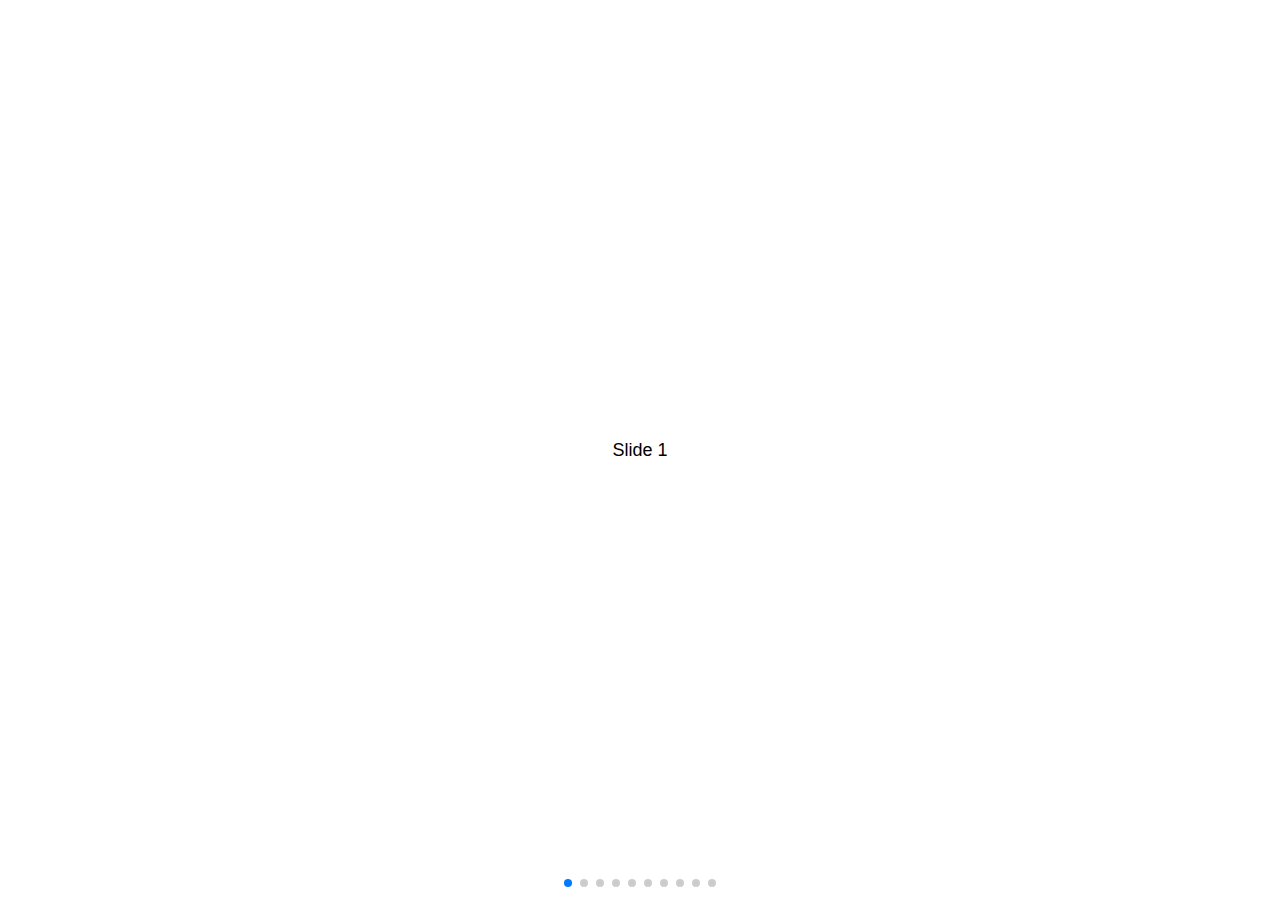
<file: swiper-5.0.4/demos/030-pagination.html>
<!DOCTYPE html>
<html lang="en">
<head>
  <meta charset="utf-8">
  <title>Swiper demo</title>
  <meta name="viewport" content="width=device-width, initial-scale=1, minimum-scale=1, maximum-scale=1">

  <!-- Link Swiper's CSS -->
  <link rel="stylesheet" href="../package/css/swiper.min.css">

  <!-- Demo styles -->
  <style>
    html, body {
      position: relative;
      height: 100%;
    }
    body {
      background: #eee;
      font-family: Helvetica Neue, Helvetica, Arial, sans-serif;
      font-size: 14px;
      color:#000;
      margin: 0;
      padding: 0;
    }
    .swiper-container {
      width: 100%;
      height: 100%;
    }
    .swiper-slide {
      text-align: center;
      font-size: 18px;
      background: #fff;

      /* Center slide text vertically */
      display: -webkit-box;
      display: -ms-flexbox;
      display: -webkit-flex;
      display: flex;
      -webkit-box-pack: center;
      -ms-flex-pack: center;
      -webkit-justify-content: center;
      justify-content: center;
      -webkit-box-align: center;
      -ms-flex-align: center;
      -webkit-align-items: center;
      align-items: center;
    }
  </style>
</head>
<body>
  <!-- Swiper -->
  <div class="swiper-container">
    <div class="swiper-wrapper">
      <div class="swiper-slide">Slide 1</div>
      <div class="swiper-slide">Slide 2</div>
      <div class="swiper-slide">Slide 3</div>
      <div class="swiper-slide">Slide 4</div>
      <div class="swiper-slide">Slide 5</div>
      <div class="swiper-slide">Slide 6</div>
      <div class="swiper-slide">Slide 7</div>
      <div class="swiper-slide">Slide 8</div>
      <div class="swiper-slide">Slide 9</div>
      <div class="swiper-slide">Slide 10</div>
    </div>
    <!-- Add Pagination -->
    <div class="swiper-pagination"></div>
  </div>

  <!-- Swiper JS -->
  <script src="../package/js/swiper.min.js"></script>

  <!-- Initialize Swiper -->
  <script>
    var swiper = new Swiper('.swiper-container', {
      pagination: {
        el: '.swiper-pagination',
      },
    });
  </script>
</body>
</html>
</file>
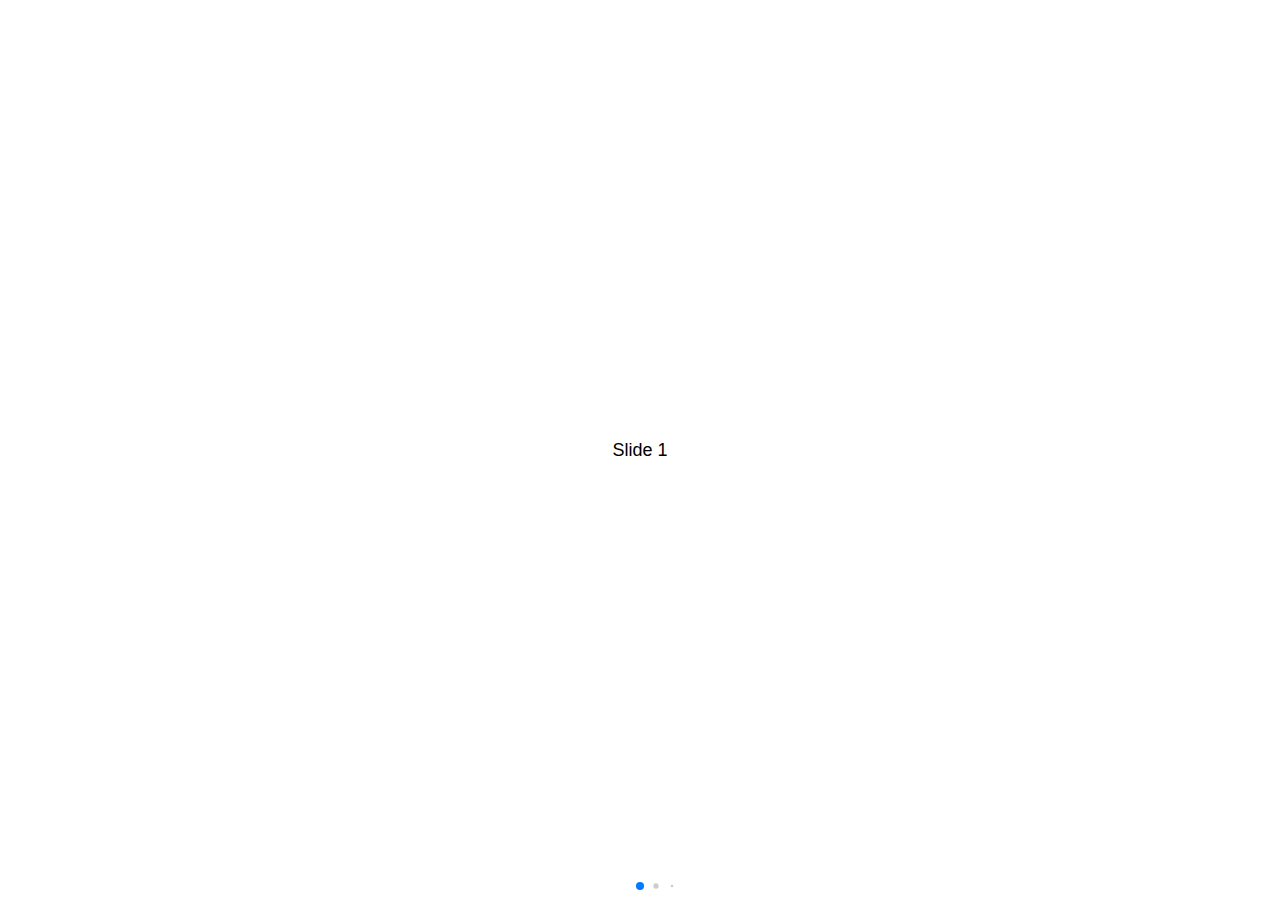
<file: swiper-5.0.4/demos/040-pagination-dynamic.html>
<!DOCTYPE html>
<html lang="en">
<head>
  <meta charset="utf-8">
  <title>Swiper demo</title>
  <meta name="viewport" content="width=device-width, initial-scale=1, minimum-scale=1, maximum-scale=1">

  <!-- Link Swiper's CSS -->
  <link rel="stylesheet" href="../package/css/swiper.min.css">

  <!-- Demo styles -->
  <style>
    html, body {
      position: relative;
      height: 100%;
    }
    body {
      background: #eee;
      font-family: Helvetica Neue, Helvetica, Arial, sans-serif;
      font-size: 14px;
      color:#000;
      margin: 0;
      padding: 0;
    }
    .swiper-container {
      width: 100%;
      height: 100%;
    }
    .swiper-slide {
      text-align: center;
      font-size: 18px;
      background: #fff;

      /* Center slide text vertically */
      display: -webkit-box;
      display: -ms-flexbox;
      display: -webkit-flex;
      display: flex;
      -webkit-box-pack: center;
      -ms-flex-pack: center;
      -webkit-justify-content: center;
      justify-content: center;
      -webkit-box-align: center;
      -ms-flex-align: center;
      -webkit-align-items: center;
      align-items: center;
    }
  </style>
</head>
<body>
  <!-- Swiper -->
  <div class="swiper-container">
    <div class="swiper-wrapper">
      <div class="swiper-slide">Slide 1</div>
      <div class="swiper-slide">Slide 2</div>
      <div class="swiper-slide">Slide 3</div>
      <div class="swiper-slide">Slide 4</div>
      <div class="swiper-slide">Slide 5</div>
      <div class="swiper-slide">Slide 6</div>
      <div class="swiper-slide">Slide 7</div>
      <div class="swiper-slide">Slide 8</div>
      <div class="swiper-slide">Slide 9</div>
      <div class="swiper-slide">Slide 10</div>
    </div>
    <!-- Add Pagination -->
    <div class="swiper-pagination"></div>
  </div>

  <!-- Swiper JS -->
  <script src="../package/js/swiper.min.js"></script>

  <!-- Initialize Swiper -->
  <script>
    var swiper = new Swiper('.swiper-container', {
      pagination: {
        el: '.swiper-pagination',
        dynamicBullets: true,
      },
    });
  </script>
</body>
</html>
</file>
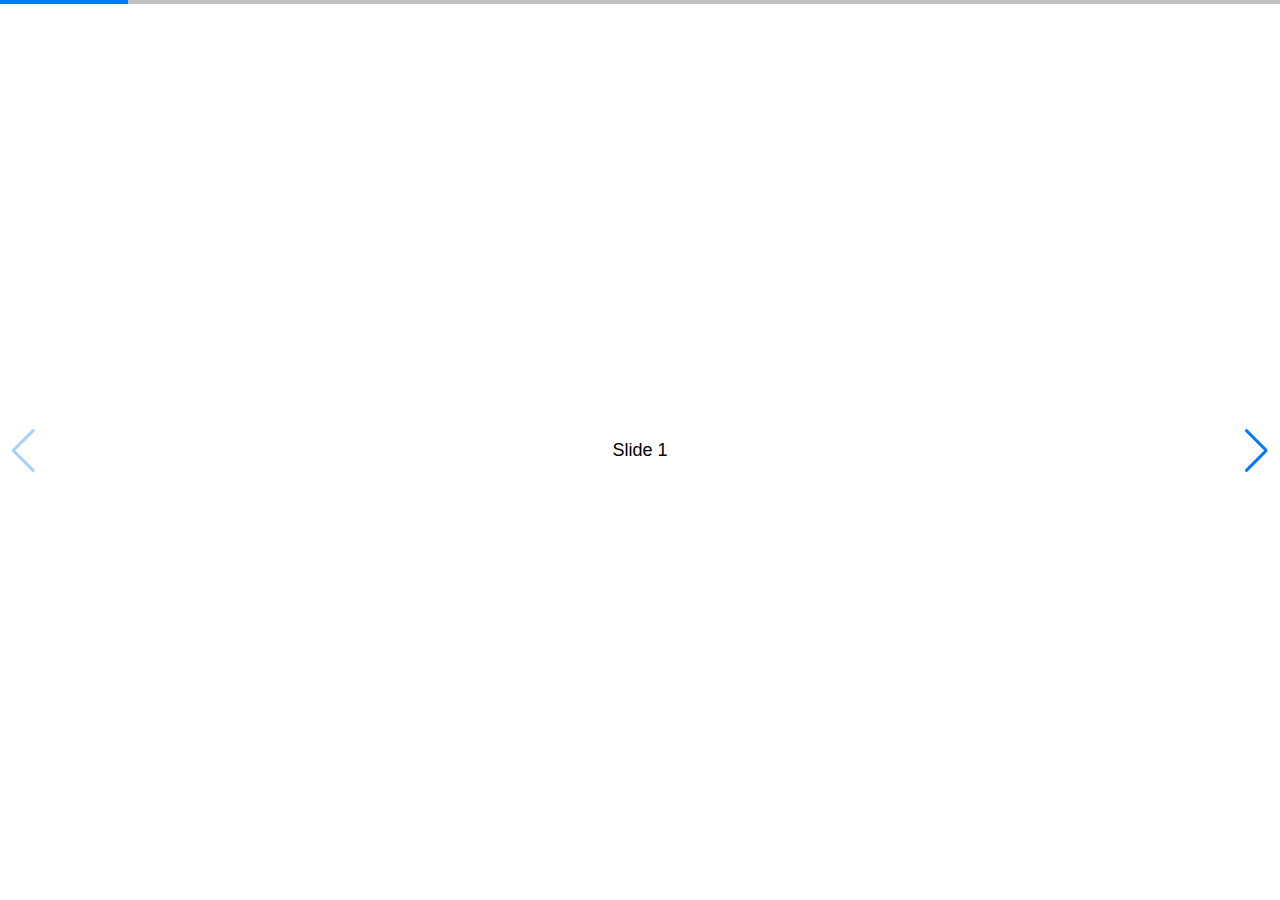
<file: swiper-5.0.4/demos/050-pagination-progress.html>
<!DOCTYPE html>
<html lang="en">
<head>
  <meta charset="utf-8">
  <title>Swiper demo</title>
  <!-- Link Swiper's CSS -->
  <link rel="stylesheet" href="../package/css/swiper.min.css">

  <!-- Demo styles -->
  <style>
    html, body {
      position: relative;
      height: 100%;
    }
    body {
      background: #eee;
      font-family: Helvetica Neue, Helvetica, Arial, sans-serif;
      font-size: 14px;
      color:#000;
      margin: 0;
      padding: 0;
    }
    .swiper-container {
      width: 100%;
      height: 100%;
    }
    .swiper-slide {
      text-align: center;
      font-size: 18px;
      background: #fff;

      /* Center slide text vertically */
      display: -webkit-box;
      display: -ms-flexbox;
      display: -webkit-flex;
      display: flex;
      -webkit-box-pack: center;
      -ms-flex-pack: center;
      -webkit-justify-content: center;
      justify-content: center;
      -webkit-box-align: center;
      -ms-flex-align: center;
      -webkit-align-items: center;
      align-items: center;
    }
  </style>
</head>
<body>
  <!-- Swiper -->
  <div class="swiper-container">
    <div class="swiper-wrapper">
      <div class="swiper-slide">Slide 1</div>
      <div class="swiper-slide">Slide 2</div>
      <div class="swiper-slide">Slide 3</div>
      <div class="swiper-slide">Slide 4</div>
      <div class="swiper-slide">Slide 5</div>
      <div class="swiper-slide">Slide 6</div>
      <div class="swiper-slide">Slide 7</div>
      <div class="swiper-slide">Slide 8</div>
      <div class="swiper-slide">Slide 9</div>
      <div class="swiper-slide">Slide 10</div>
    </div>
    <!-- Add Pagination -->
    <div class="swiper-pagination"></div>
    <!-- Add Arrows -->
    <div class="swiper-button-next"></div>
    <div class="swiper-button-prev"></div>
  </div>

  <!-- Swiper JS -->
  <script src="../package/js/swiper.min.js"></script>

  <!-- Initialize Swiper -->
  <script>
    var swiper = new Swiper('.swiper-container', {
      pagination: {
        el: '.swiper-pagination',
        type: 'progressbar',
      },
      navigation: {
        nextEl: '.swiper-button-next',
        prevEl: '.swiper-button-prev',
      },
    });
  </script>
</body>
</html>
</file>
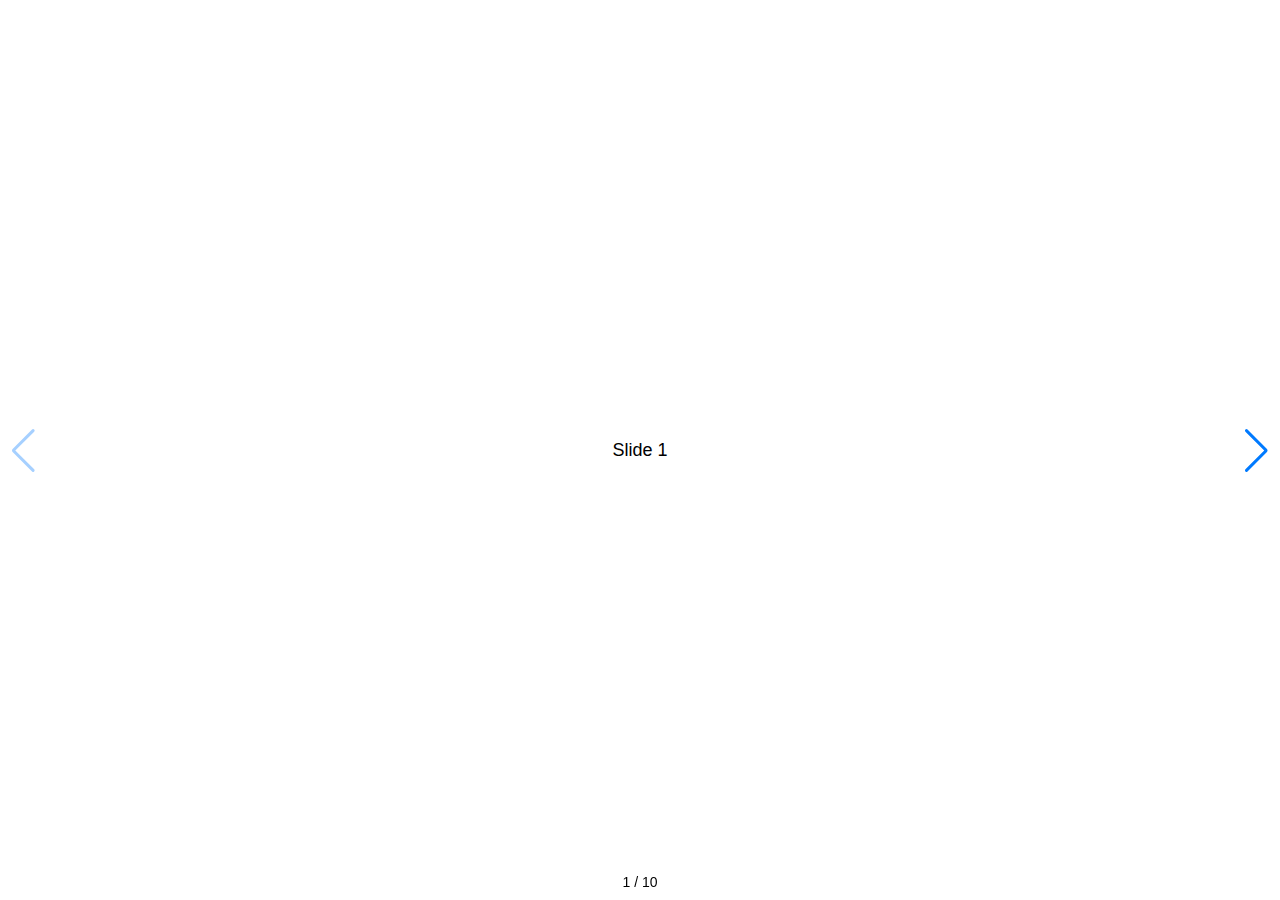
<file: swiper-5.0.4/demos/060-pagination-fraction.html>
<!DOCTYPE html>
<html lang="en">
<head>
  <meta charset="utf-8">
  <title>Swiper demo</title>
  <!-- Link Swiper's CSS -->
  <link rel="stylesheet" href="../package/css/swiper.min.css">

  <!-- Demo styles -->
  <style>
    html, body {
      position: relative;
      height: 100%;
    }
    body {
      background: #eee;
      font-family: Helvetica Neue, Helvetica, Arial, sans-serif;
      font-size: 14px;
      color:#000;
      margin: 0;
      padding: 0;
    }
    .swiper-container {
      width: 100%;
      height: 100%;
    }
    .swiper-slide {
      text-align: center;
      font-size: 18px;
      background: #fff;

      /* Center slide text vertically */
      display: -webkit-box;
      display: -ms-flexbox;
      display: -webkit-flex;
      display: flex;
      -webkit-box-pack: center;
      -ms-flex-pack: center;
      -webkit-justify-content: center;
      justify-content: center;
      -webkit-box-align: center;
      -ms-flex-align: center;
      -webkit-align-items: center;
      align-items: center;
    }
  </style>
</head>
<body>
  <!-- Swiper -->
  <div class="swiper-container">
    <div class="swiper-wrapper">
      <div class="swiper-slide">Slide 1</div>
      <div class="swiper-slide">Slide 2</div>
      <div class="swiper-slide">Slide 3</div>
      <div class="swiper-slide">Slide 4</div>
      <div class="swiper-slide">Slide 5</div>
      <div class="swiper-slide">Slide 6</div>
      <div class="swiper-slide">Slide 7</div>
      <div class="swiper-slide">Slide 8</div>
      <div class="swiper-slide">Slide 9</div>
      <div class="swiper-slide">Slide 10</div>
    </div>
    <!-- Add Pagination -->
    <div class="swiper-pagination"></div>
    <!-- Add Arrows -->
    <div class="swiper-button-next"></div>
    <div class="swiper-button-prev"></div>
  </div>

  <!-- Swiper JS -->
  <script src="../package/js/swiper.min.js"></script>

  <!-- Initialize Swiper -->
  <script>
    var swiper = new Swiper('.swiper-container', {
      pagination: {
        el: '.swiper-pagination',
        type: 'fraction',
      },
      navigation: {
        nextEl: '.swiper-button-next',
        prevEl: '.swiper-button-prev',
      },
    });
  </script>
</body>
</html>
</file>
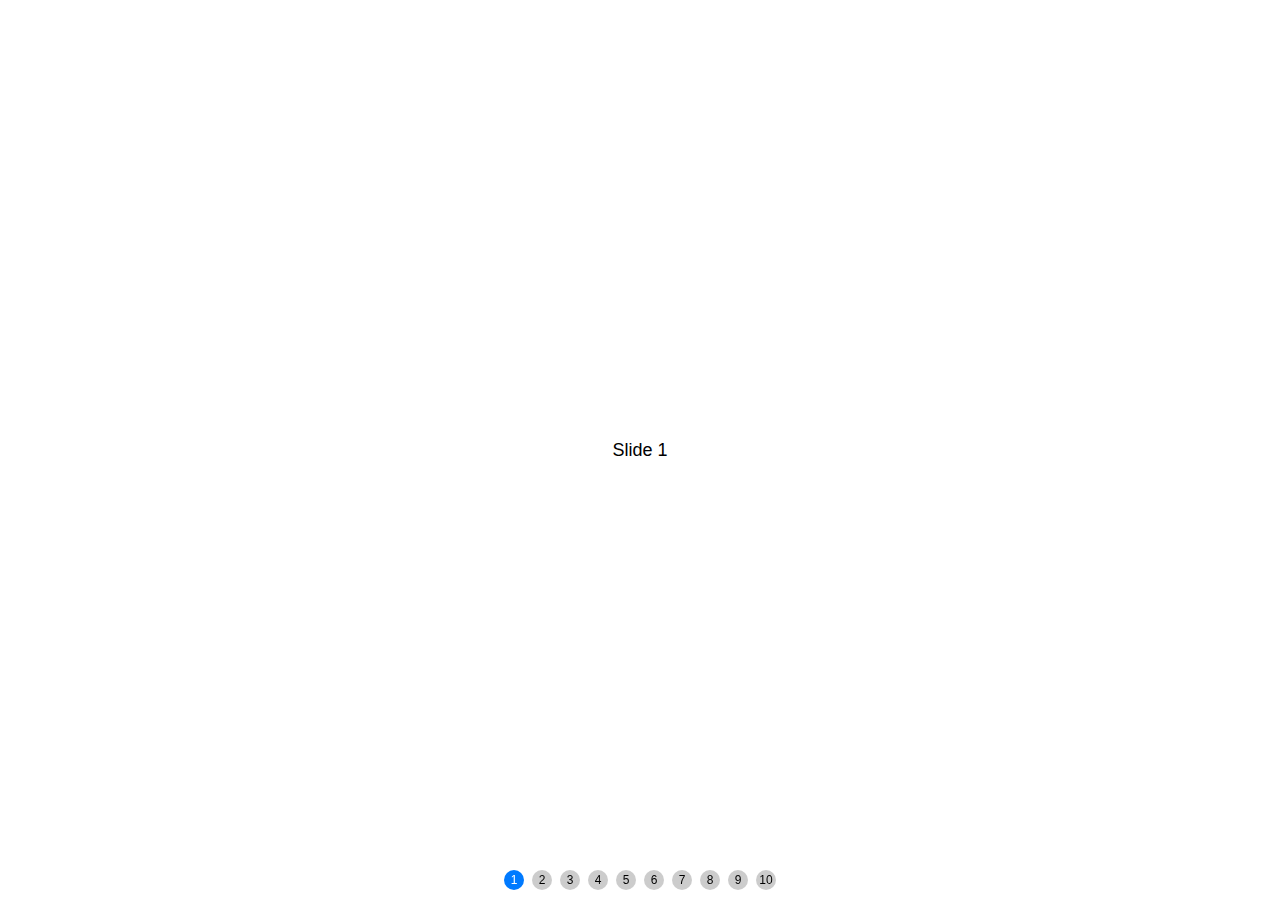
<file: swiper-5.0.4/demos/070-pagination-custom.html>
<!DOCTYPE html>
<html lang="en">
<head>
  <meta charset="utf-8">
  <title>Swiper demo</title>
  <meta name="viewport" content="width=device-width, initial-scale=1, minimum-scale=1, maximum-scale=1">

  <!-- Link Swiper's CSS -->
  <link rel="stylesheet" href="../package/css/swiper.min.css">

  <!-- Demo styles -->
  <style>
    html, body {
      position: relative;
      height: 100%;
    }
    body {
      background: #eee;
      font-family: Helvetica Neue, Helvetica, Arial, sans-serif;
      font-size: 14px;
      color:#000;
      margin: 0;
      padding: 0;
    }
    .swiper-container {
      width: 100%;
      height: 100%;
    }
    .swiper-slide {
      text-align: center;
      font-size: 18px;
      background: #fff;

      /* Center slide text vertically */
      display: -webkit-box;
      display: -ms-flexbox;
      display: -webkit-flex;
      display: flex;
      -webkit-box-pack: center;
      -ms-flex-pack: center;
      -webkit-justify-content: center;
      justify-content: center;
      -webkit-box-align: center;
      -ms-flex-align: center;
      -webkit-align-items: center;
      align-items: center;
    }
    .swiper-pagination-bullet {
      width: 20px;
      height: 20px;
      text-align: center;
      line-height: 20px;
      font-size: 12px;
      color:#000;
      opacity: 1;
      background: rgba(0,0,0,0.2);
    }
    .swiper-pagination-bullet-active {
      color:#fff;
      background: #007aff;
    }
  </style>
</head>
<body>
  <!-- Swiper -->
  <div class="swiper-container">
    <div class="swiper-wrapper">
      <div class="swiper-slide">Slide 1</div>
      <div class="swiper-slide">Slide 2</div>
      <div class="swiper-slide">Slide 3</div>
      <div class="swiper-slide">Slide 4</div>
      <div class="swiper-slide">Slide 5</div>
      <div class="swiper-slide">Slide 6</div>
      <div class="swiper-slide">Slide 7</div>
      <div class="swiper-slide">Slide 8</div>
      <div class="swiper-slide">Slide 9</div>
      <div class="swiper-slide">Slide 10</div>
    </div>
    <!-- Add Pagination -->
    <div class="swiper-pagination"></div>
  </div>

  <!-- Swiper JS -->
  <script src="../package/js/swiper.min.js"></script>

  <!-- Initialize Swiper -->
  <script>
    var swiper = new Swiper('.swiper-container', {
      pagination: {
        el: '.swiper-pagination',
        clickable: true,
        renderBullet: function (index, className) {
          return '<span class="' + className + '">' + (index + 1) + '</span>';
        },
      },
    });
  </script>
</body>
</html>
</file>
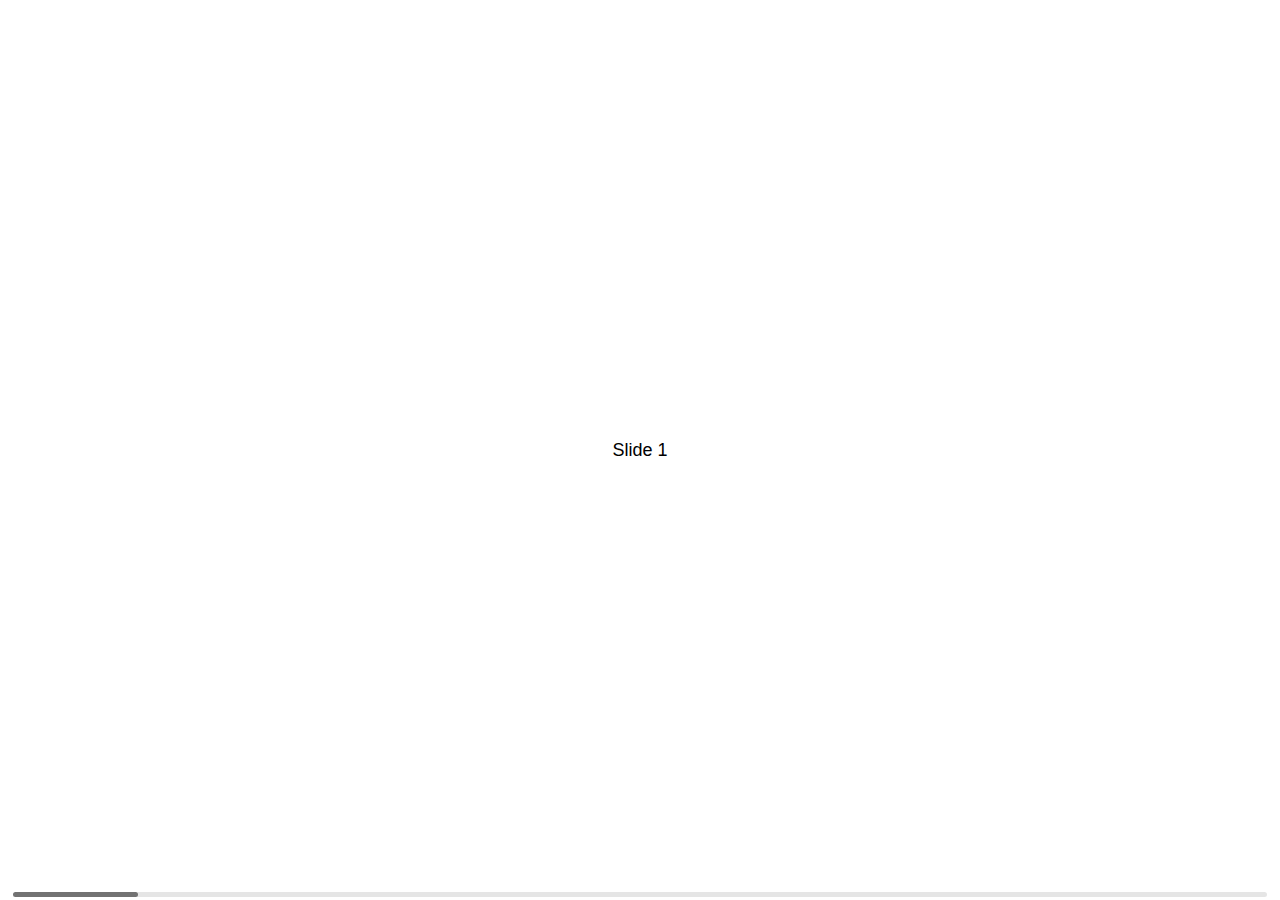
<file: swiper-5.0.4/demos/080-scrollbar.html>
<!DOCTYPE html>
<html lang="en">
<head>
  <meta charset="utf-8">
  <title>Swiper demo</title>
  <meta name="viewport" content="width=device-width, initial-scale=1, minimum-scale=1, maximum-scale=1">

  <!-- Link Swiper's CSS -->
  <link rel="stylesheet" href="../package/css/swiper.min.css">

  <!-- Demo styles -->
  <style>
    html, body {
      position: relative;
      height: 100%;
    }
    body {
      background: #eee;
      font-family: Helvetica Neue, Helvetica, Arial, sans-serif;
      font-size: 14px;
      color:#000;
      margin: 0;
      padding: 0;
    }
    .swiper-container {
      width: 100%;
      height: 100%;
    }
    .swiper-slide {
      text-align: center;
      font-size: 18px;
      background: #fff;

      /* Center slide text vertically */
      display: -webkit-box;
      display: -ms-flexbox;
      display: -webkit-flex;
      display: flex;
      -webkit-box-pack: center;
      -ms-flex-pack: center;
      -webkit-justify-content: center;
      justify-content: center;
      -webkit-box-align: center;
      -ms-flex-align: center;
      -webkit-align-items: center;
      align-items: center;
    }
  </style>
</head>
<body>
  <!-- Swiper -->
  <div class="swiper-container">
    <div class="swiper-wrapper">
      <div class="swiper-slide">Slide 1</div>
      <div class="swiper-slide">Slide 2</div>
      <div class="swiper-slide">Slide 3</div>
      <div class="swiper-slide">Slide 4</div>
      <div class="swiper-slide">Slide 5</div>
      <div class="swiper-slide">Slide 6</div>
      <div class="swiper-slide">Slide 7</div>
      <div class="swiper-slide">Slide 8</div>
      <div class="swiper-slide">Slide 9</div>
      <div class="swiper-slide">Slide 10</div>
    </div>
    <!-- Add Scrollbar -->
    <div class="swiper-scrollbar"></div>
  </div>

  <!-- Swiper JS -->
  <script src="../package/js/swiper.min.js"></script>

  <!-- Initialize Swiper -->
  <script>
    var swiper = new Swiper('.swiper-container', {
      scrollbar: {
        el: '.swiper-scrollbar',
        hide: true,
      },
    });
  </script>
</body>
</html>
</file>
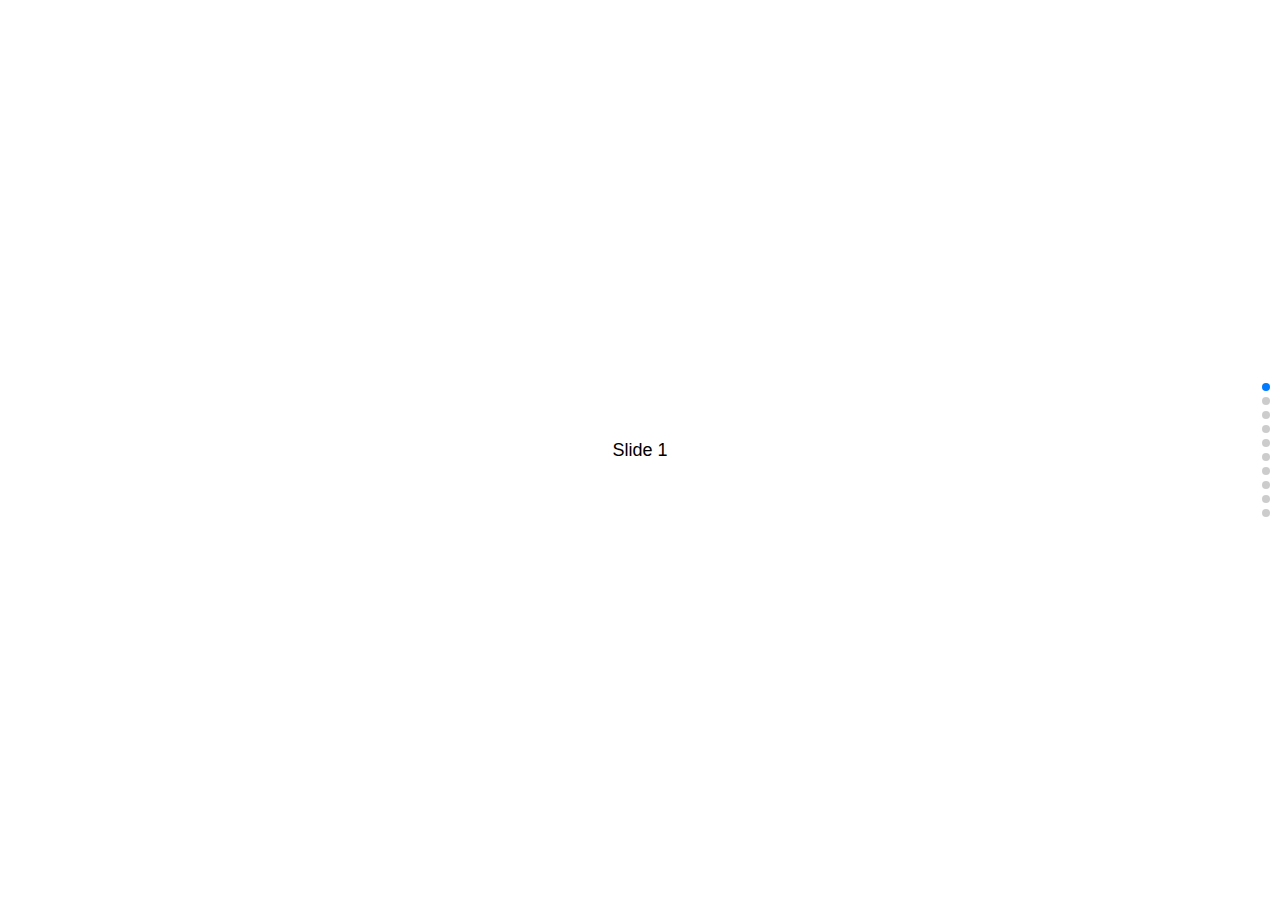
<file: swiper-5.0.4/demos/090-vertical.html>
<!DOCTYPE html>
<html lang="en">
<head>
  <meta charset="utf-8">
  <title>Swiper demo</title>
  <meta name="viewport" content="width=device-width, initial-scale=1, minimum-scale=1, maximum-scale=1">

  <!-- Link Swiper's CSS -->
  <link rel="stylesheet" href="../package/css/swiper.min.css">

  <!-- Demo styles -->
  <style>
    html, body {
      position: relative;
      height: 100%;
    }
    body {
      background: #eee;
      font-family: Helvetica Neue, Helvetica, Arial, sans-serif;
      font-size: 14px;
      color:#000;
      margin: 0;
      padding: 0;
    }
    .swiper-container {
      width: 100%;
      height: 100%;
    }
    .swiper-slide {
      text-align: center;
      font-size: 18px;
      background: #fff;

      /* Center slide text vertically */
      display: -webkit-box;
      display: -ms-flexbox;
      display: -webkit-flex;
      display: flex;
      -webkit-box-pack: center;
      -ms-flex-pack: center;
      -webkit-justify-content: center;
      justify-content: center;
      -webkit-box-align: center;
      -ms-flex-align: center;
      -webkit-align-items: center;
      align-items: center;
    }
  </style>
</head>
<body>
  <!-- Swiper -->
  <div class="swiper-container">
    <div class="swiper-wrapper">
      <div class="swiper-slide">Slide 1</div>
      <div class="swiper-slide">Slide 2</div>
      <div class="swiper-slide">Slide 3</div>
      <div class="swiper-slide">Slide 4</div>
      <div class="swiper-slide">Slide 5</div>
      <div class="swiper-slide">Slide 6</div>
      <div class="swiper-slide">Slide 7</div>
      <div class="swiper-slide">Slide 8</div>
      <div class="swiper-slide">Slide 9</div>
      <div class="swiper-slide">Slide 10</div>
    </div>
    <!-- Add Pagination -->
    <div class="swiper-pagination"></div>
  </div>

  <!-- Swiper JS -->
  <script src="../package/js/swiper.min.js"></script>

  <!-- Initialize Swiper -->
  <script>
    var swiper = new Swiper('.swiper-container', {
      direction: 'vertical',
      pagination: {
        el: '.swiper-pagination',
        clickable: true,
      },
    });
  </script>
</body>
</html>
</file>
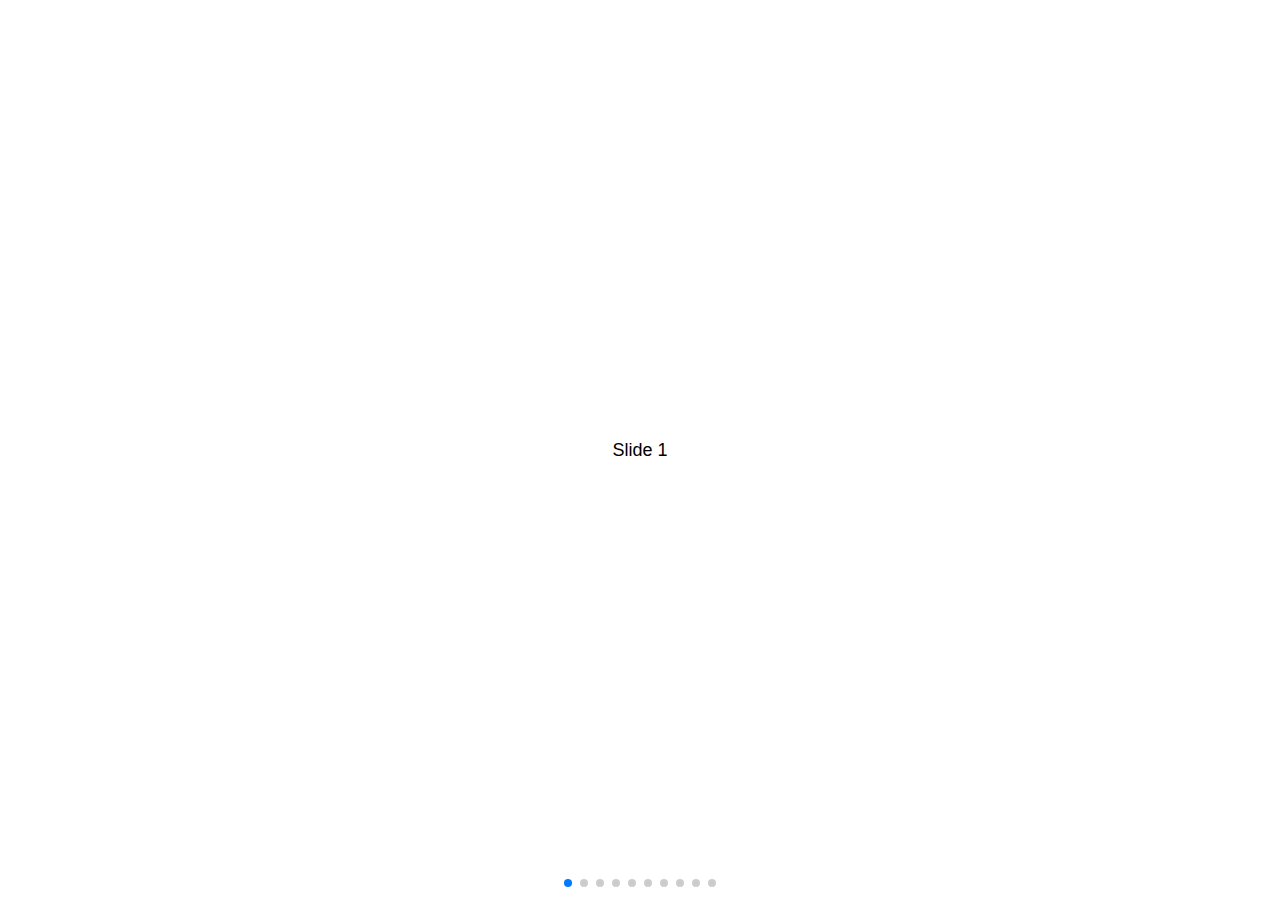
<file: swiper-5.0.4/demos/100-space-between.html>
<!DOCTYPE html>
<html lang="en">
<head>
  <meta charset="utf-8">
  <title>Swiper demo</title>
  <meta name="viewport" content="width=device-width, initial-scale=1, minimum-scale=1, maximum-scale=1">

  <!-- Link Swiper's CSS -->
  <link rel="stylesheet" href="../package/css/swiper.min.css">

  <!-- Demo styles -->
  <style>
    html, body {
      position: relative;
      height: 100%;
    }
    body {
      background: #eee;
      font-family: Helvetica Neue, Helvetica, Arial, sans-serif;
      font-size: 14px;
      color:#000;
      margin: 0;
      padding: 0;
    }
    .swiper-container {
      width: 100%;
      height: 100%;
    }
    .swiper-slide {
      text-align: center;
      font-size: 18px;
      background: #fff;

      /* Center slide text vertically */
      display: -webkit-box;
      display: -ms-flexbox;
      display: -webkit-flex;
      display: flex;
      -webkit-box-pack: center;
      -ms-flex-pack: center;
      -webkit-justify-content: center;
      justify-content: center;
      -webkit-box-align: center;
      -ms-flex-align: center;
      -webkit-align-items: center;
      align-items: center;
    }
  </style>
</head>
<body>
  <!-- Swiper -->
  <div class="swiper-container">
    <div class="swiper-wrapper">
      <div class="swiper-slide">Slide 1</div>
      <div class="swiper-slide">Slide 2</div>
      <div class="swiper-slide">Slide 3</div>
      <div class="swiper-slide">Slide 4</div>
      <div class="swiper-slide">Slide 5</div>
      <div class="swiper-slide">Slide 6</div>
      <div class="swiper-slide">Slide 7</div>
      <div class="swiper-slide">Slide 8</div>
      <div class="swiper-slide">Slide 9</div>
      <div class="swiper-slide">Slide 10</div>
    </div>
    <!-- Add Pagination -->
    <div class="swiper-pagination"></div>
  </div>

  <!-- Swiper JS -->
  <script src="../package/js/swiper.min.js"></script>

  <!-- Initialize Swiper -->
  <script>
    var swiper = new Swiper('.swiper-container', {
      spaceBetween: 30,
      pagination: {
        el: '.swiper-pagination',
        clickable: true,
      },
    });
  </script>
</body>
</html>
</file>
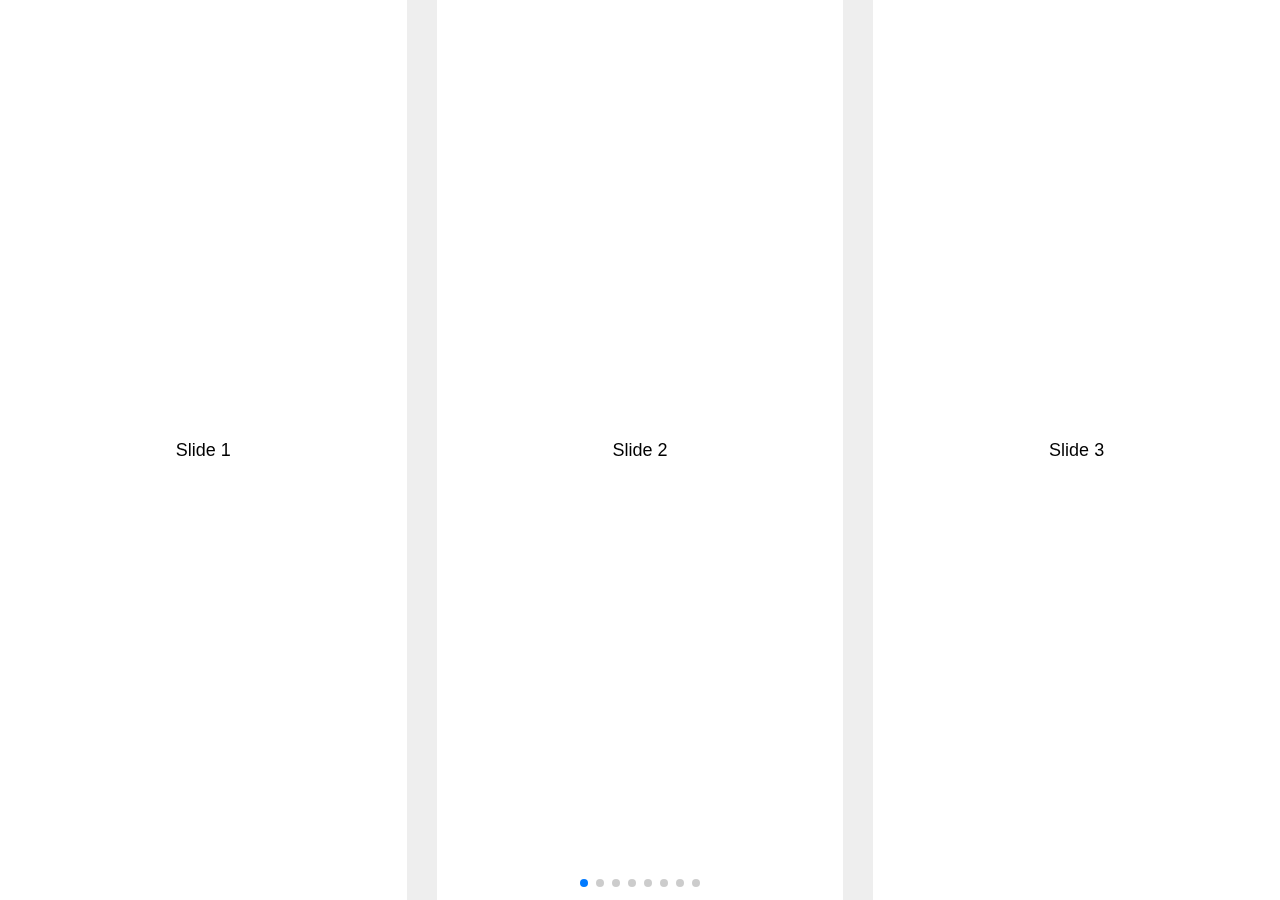
<file: swiper-5.0.4/demos/110-slides-per-view.html>
<!DOCTYPE html>
<html lang="en">
<head>
  <meta charset="utf-8">
  <title>Swiper demo</title>
  <meta name="viewport" content="width=device-width, initial-scale=1, minimum-scale=1, maximum-scale=1">

  <!-- Link Swiper's CSS -->
  <link rel="stylesheet" href="../package/css/swiper.min.css">

  <!-- Demo styles -->
  <style>
    html, body {
      position: relative;
      height: 100%;
    }
    body {
      background: #eee;
      font-family: Helvetica Neue, Helvetica, Arial, sans-serif;
      font-size: 14px;
      color:#000;
      margin: 0;
      padding: 0;
    }
    .swiper-container {
      width: 100%;
      height: 100%;
    }
    .swiper-slide {
      text-align: center;
      font-size: 18px;
      background: #fff;

      /* Center slide text vertically */
      display: -webkit-box;
      display: -ms-flexbox;
      display: -webkit-flex;
      display: flex;
      -webkit-box-pack: center;
      -ms-flex-pack: center;
      -webkit-justify-content: center;
      justify-content: center;
      -webkit-box-align: center;
      -ms-flex-align: center;
      -webkit-align-items: center;
      align-items: center;
    }
  </style>
</head>
<body>
  <!-- Swiper -->
  <div class="swiper-container">
    <div class="swiper-wrapper">
      <div class="swiper-slide">Slide 1</div>
      <div class="swiper-slide">Slide 2</div>
      <div class="swiper-slide">Slide 3</div>
      <div class="swiper-slide">Slide 4</div>
      <div class="swiper-slide">Slide 5</div>
      <div class="swiper-slide">Slide 6</div>
      <div class="swiper-slide">Slide 7</div>
      <div class="swiper-slide">Slide 8</div>
      <div class="swiper-slide">Slide 9</div>
      <div class="swiper-slide">Slide 10</div>
    </div>
    <!-- Add Pagination -->
    <div class="swiper-pagination"></div>
  </div>

  <!-- Swiper JS -->
  <script src="../package/js/swiper.min.js"></script>

  <!-- Initialize Swiper -->
  <script>
    var swiper = new Swiper('.swiper-container', {
      slidesPerView: 3,
      spaceBetween: 30,
      pagination: {
        el: '.swiper-pagination',
        clickable: true,
      },
    });
  </script>
</body>
</html>
</file>
<file: css/index.css>
* {
    list-style: none;
}
a{
    text-decoration: none!important;
}
a:hover {
    text-decoration: none!important;
}
body {
    overflow-x: hidden!important;
}




.wrap-box {
    position: relative;
    width: 100%;
    height: 100%;

}
/*右侧边导航*/
.right-fixed {
    position: fixed;
    right: 0;
    top: 50%;
    z-index: 999;
    transform: translateY(-50%);
}
.right-fixed li{
    position: relative;
    width: 200px;
    height: 54px;
    background: #3e353d;
}
.right-fixed li:nth-child(1){
    background: #6eb0ff;
}
.right-fixed a{
    position: relative;
    display: inline-block;
    width: 100%;
    height: 100%;
    color: #fff;
    font-size: 16px;
    line-height: 54px;
    text-align: center;
}
.right-fixed a:hover {
    background: #6eb0ff;
}

.right-fixed .s1,
.right-fixed .s2,
.right-fixed .s3,
.right-fixed .s4 {
    position: absolute;
    top: 12px;
    left: 10px;
    width: 30px;
    height: 30px;
    background-image: url("../images/pic.png");
}
.right-fixed .s1 {
    background-position:-40px -40px;
}
.right-fixed .s2 {
    background-position: -40px 0;
}
.right-fixed .s3 {
    background-position: -40px;
}
.right-fixed .s4 {
    background-position: -40px -80px;
}

/*右侧导航结束*/

/*顶部导航栏*/
.header {
    position: fixed;
    width: 100%;
    height: 70px;
    background: #333333;
    z-index: 999;
}
.header a{
    color: #ededed;
    font-size: 15px;
}
.header .row {
    padding: 12px 0;
}
.header .row .pic img {
    margin-top: 10px;
    width: 89px;
    height: 30px;
}
.header .row .nav {
    padding-left: 50px;
}
.header .row .nav-right {
    padding: 10px 0;
}
.header .row .nav-right a{
    margin-left: 20px;
}
.header .row a:hover{
    background: transparent!important;
}
.header .row a:focus {
    background: transparent!important;
}
.header .row .icon1 a{
    color: #fff;
    font-size: 20px;
}
.header .row .nav li{
    float: left;
}

/*文档移入显示部分*/
.visible-Text1,
.visible-Text2 {
    position: absolute;
    display: none;
    left: 0;
    top: 60px;
    width: 100%;
    border-top: 1px solid #3c3c3c;
    background: #333333;
}

.visible-Text1 {
    height: 200px;
}
.visible-l {
    position: absolute;
    left: 200px;
    width: 100%;
    height: 200px;
}
.visible-l>li {
    display: inline-block;
    width: 250px;
    height: 100%;
    float: left;
    padding-top: 20px;
}
.visible-l>li>a {
    color: #fff;
    transition: all 0.3s;
    font-size: 13px;
}
.visible-l>li>a:hover {
    color: #696969;
}

.visible-l ul{
    padding: 0;
}
.visible-l a,
.visible-r a {
    font-size: 12px;
    color: #696969;
}
.visible-l-t li,
.visible-l-m li,
.visible-l-b li,
.about-l li,
.about-r li {
    margin-top: 10px;
}
.visible-l-t a span:hover,
.visible-l-m a:hover,
.visible-l-b a:hover,
.about-l a:hover{
    color: #548ec8;
}
.visible-l-t a span,
.visible-l-m a,
.visible-l-b a,
.about-l a{
    transition: all 0.3s;
}
.visible-l-t span{
    margin-right: 10px;
}
/*文档移入显示部分结束*/

/*关于移入显示部分*/
.visible-Text2 {
    height: 270px;
}
.visible-r {
    position: absolute;
    left: 200px;
    height: 100%;
}
.visible-r ul {
    padding-left: 5px;
}
.visible-r>li>a {
    color: #fff;
    font-size: 14px;
}
.visible-r>li {
    display: inline-block;
    padding-top: 20px;
    float: left;
    width: 150px;
    height: 100%;
}
.visible-r>li:nth-child(2){
    width: 300px;
}
.visible-r>li:nth-child(3) {
    margin-left: 50px;
    width: 200px;
}
.about-m {
    padding: 0!important;
}
.about-m span {
    display: inline-block;
    text-align: center;
    line-height: 65px;
    width: 130px;
    height: 65px;
    border: 1px solid #ccc;
    margin: 5px;
}
.about-m img {
    width: 120px;
    height: 55px;
}
.about-r {
    padding: 0!important;
}
.about-r li:nth-child(odd) a{
    color: #a9a9a9!important;
}
/*顶部结束*/




/*中间部分*/
.middle-box {
    position: relative;
    top: 70px;
    width: 100%;

}
.video-box {
    position: relative;
}
.video-box video {
    width: 100%;
    height: 100%;
}
.mask {
    position: absolute;
    top: 0;
    left:0;
    width: 100%;
    height: 99.5%;
    background: rgba(48,38,38,0.7);
}
.mask .autoText-box {
    position: absolute;
    left: 50%;
    transform: translateX(-50%);
    width: 100%;
    height: 100%;

}
.Text1 {
    position: absolute;
    top:150px;
    right: 300px;
    width: 370px;
    text-indent: 2em;
    color: #c3c3c3;
}
.autoTitle {
    text-align: center;
    font-size: 40px;

}
.autoCursor {
    display: inline-block;
    vertical-align: -8px;
    width: 5px;
    height: 45px;
    background: #c3c3c3;

}
.Text2 {
    position: absolute;
    top: 300px;
    right: 350px;
    width: 315px;
    font-size: 22px;
    color: #c3c3c3;
    text-indent: 2em;
    font-family: '微软雅黑';
    color: #c3c3c3;
}
.Text3 {
    position: absolute;
    top:420px;
    right: 350px;
    width: 281px;
    height: 62px;
    border: 1px solid #fff;
    font-size: 22px;
    color: #fff;
    text-align: center;
    line-height: 62px;
    letter-spacing: 5px;
}
.Text3:hover{
    color: #757575;
    background: #fff;
}
.Text3:focus {
    color: #757575;
}
.Text4 {
    position: absolute;
    bottom: 30px;
    left: 48%;
    width: 40px;
    height: 40px;
    font-size: 30px;
    transform: rotateZ(90deg);
}
.Text4 a{
    color: #fff;
}
.Text4 a:hover,
.Text4 a:focus{
    color: #fff;
}
/*中间部分结束*/

/*下半部分*/
.bottom-c1 p,
.right-Text p,
.Text-l p,
.right-Text2 p,
.left-Text p,
.bottom-c6 p,
.bottom-c8 p {
    color: #696969;
    font-size: 15px;
    margin-top: 20px;
}

.bottom-c1 img,
.bottom-c2  img,
.right-imgBox img,
.left-img2 img,
.right-imgBox2 img,
.bottom-c7 img ,
.bottom-c8 img,
.bottom-c9 img,
.bottom-c10 img,
.bottom-c12 img{
    max-width: 100%;
}

.bottom-c1,
.bottom-c2,
.bottom-c3,
.bottom-c4,
.bottom-c5,
.bottom-c6,
.bottom-c7,
.bottom-c8,
.bottom-c9,
.bottom-c10,
.bottom-c11,
.bottom-c12 {
    position: relative;
}
.bottom-c2,
.bottom-c4,
.bottom-c6,
.bottom-c10 {
    background: #f9f9f9;
}

.Text-l h1,
.left-Text h1 {
    color: #3ea3ff;
}


/*第一部分*/
.bottom-c1 {
    top: 70px;
    text-align: center;
}
.bottom-c1 h1{
    font-size: 44px;
    padding-top: 80px;
}


/*第二部分*/
.bottom-c2 {
    top:150px;
    padding-bottom: 50px;
}
.left-img {
    position: relative;
    top: 20px;
}
.right-Text {
    position: relative;
}
.right-Text h1 {
    padding-bottom: 10px;
}

/*第三部分*/
.bottom-c3 {
    top: 160px;
}
.bottom-c3 .container {
    margin-top: 100px;
}
.Text-l {
    position: relative;
    color: #696969;
}
.right-imgBox {
    position: relative;
}

/*第四部分*/
.bottom-c4 {
    top: 200px;
}
.left-img2 {
    position: relative;
    top: 20px;
}
.right-Text2 {
    position: relative;
    top: 100px;
}

/*第五部分*/
.bottom-c5 {
    top: 300px;
}
.left-Text {
    position: relative;
    color: #696969;
}
.right-imgBox2 {
    position: relative;
}

/*第六部分*/
.bottom-c6 {
    top: 400px;
}
.bottom-c6 .container {
    text-align: center;
}
.bottom-c6 .container h1 {
    margin-top: 80px;
}
.bottom-c6 .container p {
    padding-bottom: 50px;
}
.bottom-c6 .container .lastRow {
    padding-bottom: 50px;
}
.bottom-c6 .container .img1,
.bottom-c6 .container .img2 {
    padding: 0 85px;
}
.bottom-c6 .container .img1 span,
.bottom-c6 .container .img2 span{
    position: relative;
    display: inline-block;
    width: 290px;
    height: 170px;
    margin: 20px;
    border: 1px solid #ccc;
    transition: all 0.5s;
}
.bottom-c6 .container span img{
    position: absolute;
    left: 50%;
    top: 50%;
    transform: translate(-50%,-50%);
}
.bottom-c6 .container span:hover {
    border: 1px solid #60b0fe;
    background: #fff;
}
.mi-img1 {
    display: none
}

/*第七部分*/

.bottom-c7 {
    top: 500px;
    text-align: center;
}
.bottom-c7 h1 {
    margin-top: 80px;
}
.bottom-c7 .container {
    padding: 0 40px;
}
.bottom-c7 p{
    margin-top: 50px;
    color: #696969;
    font-size: 18px;
    padding-bottom: 50px;
}

/*swiper插件使用*/
.bottom-c7 .swiper-container {
    width: 100%;
    height: 100%;
}
.bottom-c7 .swiper-slide {
    text-align: center;
    width: 576px!important;
    height: 435px;
    padding-bottom: 200px;

    /* Center slide text vertically */
    display: -webkit-box;
    display: -ms-flexbox;
    display: -webkit-flex;
    display: flex;
    -webkit-box-pack: center;
    -ms-flex-pack: center;
    -webkit-justify-content: center;
    justify-content: center;
    -webkit-box-align: center;
    -ms-flex-align: center;
    -webkit-align-items: center;
    align-items: center;
}
.bottom-c7 .swiper-slide img {
    width: 100%;
}


/*第八部分*/
.bottom-c8 {
    top: 400px;
    text-align: center;
    background: #f9f9f9;
}
.bottom-c8 .container {
    width: 100%;

}
.bottom-c8 a{
    padding: 0!important;
}
.bottom-c8 h1 {
    padding-top: 150px;
}
.bottom-c8 p {
    padding-top: 20px;
    padding-bottom: 50px;
    font-size: 16px;
}
.bottom-c8 .btn1 {
    margin-bottom: 50px;
    width: 210px;
    height: 40px;
    line-height: 40px;
    border-radius: 20px;
    background: #61b0ff;
    border: 0;
}
.bottom-c8 .btn1 span {
    font-size: 16px;
}

/*第九部分*/
.bottom-c9 {
    top: 400px;
    background: url("../images/bg.jpg");
}
.bottom-c9 .container {
    text-align: center;
}
.bottom-c9 .container h1 {
    padding-top: 80px;
    color: #fff;
}
.bottom-c9 .container p{
    font-size: 18px;
    color: #fff;
}
.bottom-c9 .container .p2 {
    padding: 20px 0;
    font-size: 15px;
}
.bottom-c9 .container img {
    padding-bottom: 50px;
}

/*第十部分*/
.bottom-c10 {
    top: 400px;
}
.bottom-c10 .container {
    padding: 0;
    text-align: center;
}
.bottom-c10 .container  h1 {
    padding-top: 80px;
}
.bottom-c10 .container ul {
    padding: 50px 0;
}
.bottom-c10 .container li {
    float: left;
    width: 25%;
    padding: 70px 10px;
}
.bottom-c10 .container li div {
    width: 100%;
    border: 1px solid #ccc;
    transition: all 0.5s;
}
.bottom-c10 .container li div:hover {
    border: 1px solid #60b0fe;
    background: #fff;
}
.bottom-c10 .container li div img {
    padding: 40px 10px;
}
.bottom-c10 .container li div p{
    font-size: 18px;
    color: #8d9095;
}

/*第十一部分*/
.bottom-c11 {
    top: 400px;
}
.bottom-c11 .container {
    text-align: center;
}
.bottom-c11 .container  h1 {
    padding-top: 80px;
    padding-bottom: 10px;
}
.bottom-c11 .container>p {
    border: 1px solid #ccc;
}
.bottom-c11 .container .swiper-wrapper img{
    margin: 70px;
}
.bottom-c11 .container .swiper-wrapper p{
    padding: 50px 50px 0 0;
    font-size: 13px;
    color: #a9a9a9;
}
.bottom-c11 .container .swiper-wrapper .lastP{
    font-size: 16px;
    margin-right: 70px;
    text-align: right;
    color:#464646;
}

/*swiper插件使用*/
.bottom-c11 .swiper-container {
    width: 100%;
    height: 100%;
    margin-left: auto;
    margin-right: auto;
}
.bottom-c11 .swiper-slide {
    text-align: center;
    font-size: 18px;
    background: #fff;

    /* Center slide text vertically */
    display: -webkit-box;
    display: -ms-flexbox;
    display: -webkit-flex;
    display: flex;
    -webkit-box-pack: center;
    -ms-flex-pack: center;
    -webkit-justify-content: center;
    justify-content: center;
    -webkit-box-align: center;
    -ms-flex-align: center;
    -webkit-align-items: center;
    align-items: center;
}

/*page第一部分*/

.bottom-c11 .container .page {
    text-align: left;
    margin-top: 120px;
    border-top: 1px solid #ccc;
    border-bottom: 1px solid #ccc;
}
.bottom-c11 .container .page .row {
    margin: 0;
}
.bottom-c11 .container .page div {
    padding: 30px 0;
}
.bottom-c11 .container .page .b1 p:nth-child(1) {
    font-size: 16px;
}
.bottom-c11 .container .page .b1 p:nth-child(2) {
    font-size: 22px;
    font-weight: bold;
}
.bottom-c11 .container .page .b2 {
    padding-left: 100px;
}
.bottom-c11 .container .page .b2 p:nth-child(1) {
    font-weight: bold;
    font-size: 20px;
}
.bottom-c11 .container .page .b2 p:nth-child(2) {
    font-size: 14px;
}
.bottom-c11 .container .page .b3 {
    text-align: right;
}

/*page第二部分*/

.bottom-c11 .container .page2 {
    text-align: left;
    border-bottom: 1px solid #ccc;
}
.bottom-c11 .container .page2 span {
    display: inline-block;
    padding:20px 0;
}
.bottom-c11 .container .page2 a{
    color: #61b0ff;
}

/*第十二部分*/
.bottom-c12 {
    top: 400px;
}
.bottom-c12 .container {
    padding:0;
    border-bottom: 1px solid #ccc;
}
.bottom-c12 .container .row {
    margin: 0;
}
.bottom-c12 .container ul {
    padding: 0;
}
.bottom-c12 .container li {
    padding-top: 7px;
}
.bottom-c12 .container a {
    color: #000000;
}
.bottom-c12 .container a:hover {
    color: #79b7ff;
}
.bottom-c12 .container span p {
    font-size: 16px;
    color: #000000;
    font-family: '微软雅黑';
    font-weight: bold;
}
.bottom-c12 .container .row div {
    padding-top: 50px;
}
.bottom-c12 .container .row div:nth-child(1) li{
    width: 120px;
    height: 40px;
    float: left;
    padding-bottom: 50px;
    padding-right: 20px;
}

/*page第三部分*/
.bottom-c12 .page3,
.bottom-c12 .page4 {
    text-align: center;
    border-top: 1px solid #ccc;
    padding: 15px 0;
    font-size: 13px;
}

.bottom-c12 .page3 p,
.bottom-c12 .page4 p {
    margin: 0;
}


/*右侧隐藏导航栏*/
.right-hidden {
    position: absolute;
    text-align: center;
    right: 0;
    top: 0;
    width: 80%;
    height: 100%;
    background: #61b0ff;
}
.right-hidden ul {
    padding-top: 10px;
}
.right-hidden ul li {
    padding-bottom: 12px;
}
.right-hidden ul a{
    font-size: 14px;
    color: #fff;
}
.right-hidden ul a span {
    font-size: 10px;
}
</file>
<file: css/media.css>
/*//响应式布局  媒体查询*/
@media screen and (min-width: 1200px){
    .left-img,
    .left-img2 {
        left: -200px;
    }
    .right-Text,
    .right-Text2 {
        top: 200px;
    }
    .Text-l,
    .left-Text {
        top: 200px;
    }
    .right-imgBox,
    .right-imgBox2 {
        left: 30px;
    }
    .bottom-c7 .container {
        width: 100% !important;
    }
    .bottom-c7 h1,
    .bottom-c7 p,
    .bottom-c8 h1,
    .bottom-c8 p,
    .bottom-c10 h1,
    .bottom-c10 p {
        opacity: 0;
    }
    .bottom-c11 h1 {
        opacity: 0;
    }
    .bottom-c12 .container {
        width: 80% !important;
    }
}
@media screen and (min-width: 1000px){
    .wrap-box {
        left: 0!important;
    }
}
@media screen and (min-width: 990px) {
    .right-hidden {
        display: none!important;
    }
}
@media screen and (min-width: 300px) {
    .header .container {
        width:90%!important;
    }
    .middle-box .container {
        width: 100%!important;
        padding: 0!important;
    }
}
@media screen and (max-width: 995px) {
    .header {
        position: absolute;
    }
    .header .row .icon1 {
        position: absolute;
        top: 23px;
        right: 10px;
    }
    .Text1 {
        top: 30px;
        left: 50%;
        transform: translateX(-50%);
        font-size: 44px;
        color: #fff;
        font-family: '微软雅黑';
    }
    .Text1 p{
        margin: 0 0 0 -15px;
    }
    .Text2 {
        top: 180px;
        left: 50%;
        transform: translateX(-50%);
        width:500px;
        font-size: 20px;
        color: #fff;
        text-indent: 0;
    }
    .Text3 {
        top:60%;
        left: 50%;
        transform: translate(-50%,-50%);
        background:#0088c2 ;
        border: 0;
    }
    .Text3:hover {
        color: #fff;
        background: #0088c2;
    }
    .Text3:focus{
        color: #fff;
    }
    .right-Text {
        top: -5px!important;
        padding-left: 80px;
    }
    .right-imgBox {
        top: -250px;
    }
    .Text-l {
        top: 400px!important;
        padding-left: 80px;
    }
    .right-Text2 {
        padding-left: 80px;
        top: -20px!important;
    }
    .left-Text {
        padding-left: 70px;
        top: 400px!important;
    }
    .right-imgBox2 {
        top: -200px;
    }
    .right-hidden {
       right:-100%;
    }
}
@media screen and (max-width: 750px) {
    .header{
        height: 50px!important;
    }
    .header .row .pic img {
        top:13px;
        margin:0;
    }
    .header .row .icon1 {
        position: absolute;
        top: 13px!important;
        right: 10px;
    }
    .middle-box {
        top: 0;
    }
    .right-Text,
    .Text-l {
        padding-left: 70px;
    }
    .right-Text h1,
    .Text-l h1,
    .right-Text2 h1,
    .left-Text h1,
    .bottom-c9 h1 {
        font-size: 20px!important;
    }
    .right-Text p,
    .Text-l p,
    .right-Text2 p,
    .left-Text p,
    .bottom-c9 p{
        font-size: 12px!important;
    }
    .Text-l {
        top:250px!important;
    }
    .left-Text {
        top: 285px!important;
    }
    .right-Text {
        top: 0!important;
    }
    .right-Text2 {
        top: 0!important;
    }
    .right-imgBox {
        top: -200px;
    }
    .bottom-c7 h1,
    .bottom-c8 h1 {
        font-size: 20px!important;
    }
    .bottom-c7 p,
    .bottom-c8 p {
        font-size: 12px!important;
    }
    .bottom-c10 .container ul {
        padding: 0 10px;
    }
    .bottom-c10 .container li {
        padding: 10px 10px;
        width: 50%;
    }
    .bottom-c11 .container .page .b2 {
        padding-left: 0!important;
    }
    .bottom-c11 .container .page .b1,
    .bottom-c11 .container .page .b2 {
        padding-top: 0!important;
    }
    .bottom-c12 .container {
        margin:0!important;
    }
}
</file>
<file: css/login.css>
* {
    list-style: none;
}
a{
    text-decoration: none!important;
}
a:hover {
    text-decoration: none!important;
    color: #fff;
}
body {
    background: #383838!important;
}



.login-box {
    width: 100%;
    height: 100%;
    position: relative;
}
.nav .container {
    width: 90%;
    text-align: right;
}
.nav .container a {
    display: inline-block;
    padding: 20px;

}

.login-img .container {
    margin-top: 50px;
    text-align: center;
    color: #ccc;
}
.login-img .container>img{
    width: 159px;
    height: 51px;
    color: #8d9095!important;
}
.login-img .container p {
    padding-top: 5px;
    letter-spacing: 5px;
}


.login-middle .container {
    color: #ccc;
}
.login-middle .container .form-group input {
    width: 348px;
    background: transparent;
}
.form-box {
    position: absolute;
    left: 50%;
    transform: translateX(-50%);
}
.login-middle .container .form-box .form-group{
    padding-top: 20px;
}
.login-middle .container .form-box .checkbox {
    padding:20px 0;
    border-bottom: 1px solid #ccc;
}
.login-middle .container .form-box #login {
    background: #ccc;
    color: #333333;

}
.login-middle .container .form-box #sign {
    margin-top: 10px;
}
.login-middle .container .form-box #login,
.login-middle .container .form-box #sign {
    height: 36px;
    padding:0;
}

.login-middle .container .form-box a{
    display: inline-block;
    width: 24px;
    height: 24px;
    vertical-align: top;
    margin-top: 10px;
}
.login-middle .container .form-box a:nth-of-type(1){
    background: url("../images/social_icon_24x24.png");
    background-position:-48px -48px;
}
.login-middle .container .form-box a:nth-of-type(2){
    background: url("../images/social_icon_24x24.png");
    background-position:0 -48px;
}
.login-middle .container .form-box a:nth-of-type(3){
    background: url("../images/social_icon_24x24.png");
    background-position:-240px -48px;
}
.login-middle .container .form-box a:nth-of-type(4){
    background: url("../images/social_icon_24x24.png");
    background-position:-96px -48px;
}










    /*右侧边导航*/
.right-fixed {
    position: fixed;
    right: 0;
    top: 50%;
    z-index: 999;
    transform: translateY(-50%);
}
.right-fixed li{
    position: relative;
    width: 200px;
    height: 54px;
    background: #3e353d;
}
.right-fixed li:nth-child(1){
    background: #6eb0ff;
}
.right-fixed a{
    position: relative;
    display: inline-block;
    width: 100%;
    height: 100%;
    color: #fff;
    font-size: 16px;
    line-height: 54px;
    text-align: center;
}
.right-fixed a:hover {
    background: #6eb0ff;
}
.right-fixed a:hover span {
    color: #fff!important;
}

.right-fixed .s1,
.right-fixed .s2,
.right-fixed .s3,
.right-fixed .s4 {
    position: absolute;
    top: 12px;
    left: 10px;
    width: 30px;
    height: 30px;
    background-image: url("../images/pic.png");
}
.right-fixed .s1 {
    background-position:-40px -40px;
}
.right-fixed .s2 {
    background-position: -40px 0;
}
.right-fixed .s3 {
    background-position: -40px;
}
.right-fixed .s4 {
    background-position: -40px -80px;
}

/*右侧导航结束*/
</file>
<file: css/register.css>
* {
    list-style: none;
}
a{
    text-decoration: none!important;
}
a:hover {
    text-decoration: none!important;
    color: #fff;
}
body {
    background: #383838!important;
}


.register-box {
    position: relative;
    width: 100%;
    height: 100%;
}

.register-box {
    width: 100%;
    height: 100%;
    position: relative;
}
.nav .container {
    width: 90%;
    text-align: right;
}
.nav .container a {
    display: inline-block;
    padding: 20px;

}

.register-img .container {
    margin-top: 50px;
    text-align: center;
    color: #ccc;
}
.register-img .container>img{
    width: 159px;
    height: 51px;
    color: #8d9095!important;
}
.register-img .container p {
    padding-top: 5px;
    letter-spacing: 5px;
}

.register-middle .form-box {
    position: absolute;
    left: 50%;
    transform: translateX(-50%);
    color: #ccc;
}
.register-middle .form-box .form-group input {
    width: 348px;
    height: 36px;
    background: transparent;
}
.register-middle .form-box .response {
    margin: 0;
}
.register-middle .form-box .checkbox {
    border-top: 1px solid #ccc;
    border-bottom: 1px solid #ccc;
    width: 348px;
    padding: 20px 0;

}
.register-middle .bt1,
.register-middle .bt2,
.register-middle .bt3,
.register-middle .bt4 {
    display: inline;
    width: 88px;
    height: 26px;
    font-size: 12px;
    color: red;
    display: none;
}
.register-middle .form-box button {
    padding: 0;
    height: 36px;
    font-size: 16px;
}
.register-middle .form-box button:nth-of-type(1){
    background: #ccc;
}
.register-middle .form-box button:nth-of-type(2){
    background: transparent;
    color: #fff;
}
.register-middle .container .form-box a{
    display: inline-block;
    width: 24px;
    height: 24px;
    vertical-align: top;
    margin-top: 10px;
}
.register-middle .container .form-box a:nth-of-type(1){
    background: url("../images/social_icon_24x24.png");
    background-position:-48px -48px;
}
.register-middle .container .form-box a:nth-of-type(2){
    background: url("../images/social_icon_24x24.png");
    background-position:0 -48px;
}
.register-middle .container .form-box a:nth-of-type(3){
    background: url("../images/social_icon_24x24.png");
    background-position:-240px -48px;
}
.register-middle .container .form-box a:nth-of-type(4){
    background: url("../images/social_icon_24x24.png");
    background-position:-96px -48px;
}







/*右侧边导航*/
.right-fixed {
    position: fixed;
    right: 0;
    top: 50%;
    z-index: 999;
    transform: translateY(-50%);
}
.right-fixed li{
    position: relative;
    width: 200px;
    height: 54px;
    background: #3e353d;
}
.right-fixed li:nth-child(1){
    background: #6eb0ff;
}
.right-fixed a{
    position: relative;
    display: inline-block;
    width: 100%;
    height: 100%;
    color: #fff;
    font-size: 16px;
    line-height: 54px;
    text-align: center;
}
.right-fixed a:hover {
    background: #6eb0ff;
}
.right-fixed a:hover span {
    color: #fff!important;
}

.right-fixed .s1,
.right-fixed .s2,
.right-fixed .s3,
.right-fixed .s4 {
    position: absolute;
    top: 12px;
    left: 10px;
    width: 30px;
    height: 30px;
    background-image: url("../images/pic.png");
}
.right-fixed .s1 {
    background-position:-40px -40px;
}
.right-fixed .s2 {
    background-position: -40px 0;
}
.right-fixed .s3 {
    background-position: -40px;
}
.right-fixed .s4 {
    background-position: -40px -80px;
}
</file>
